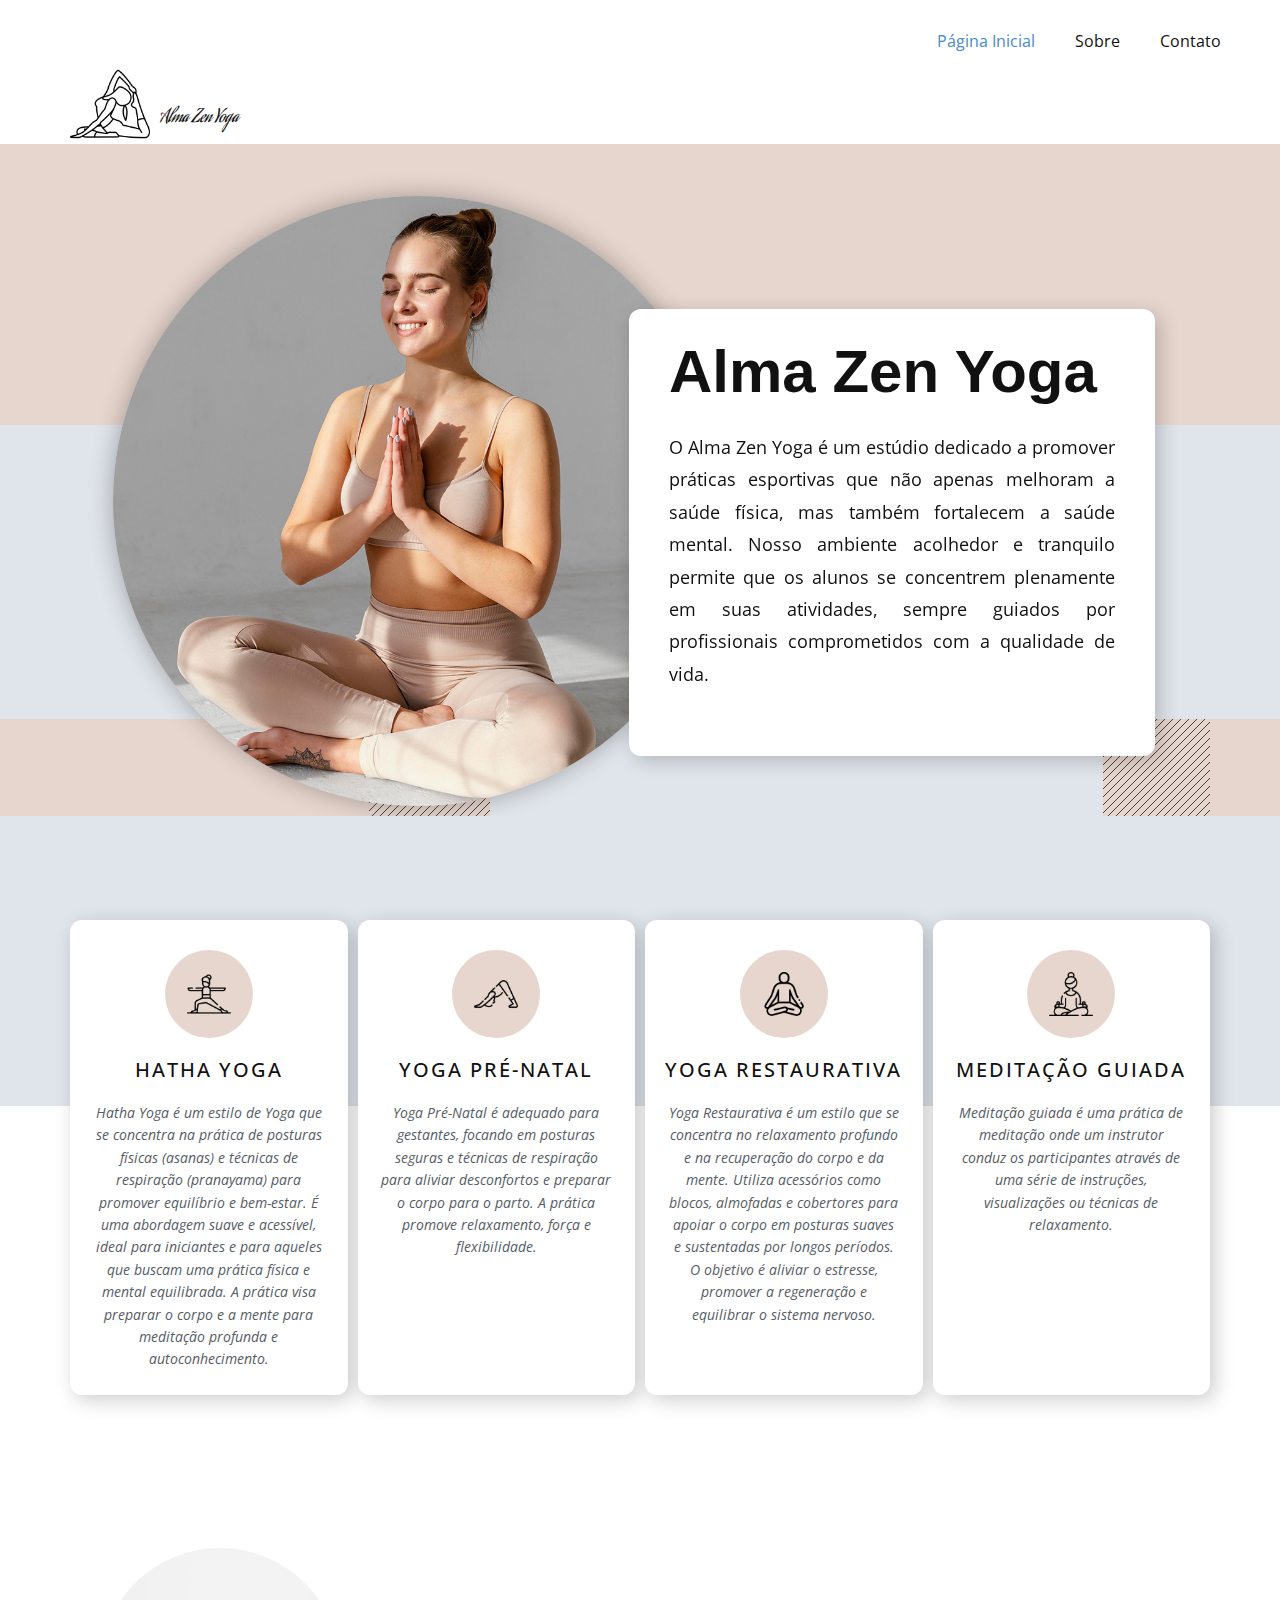
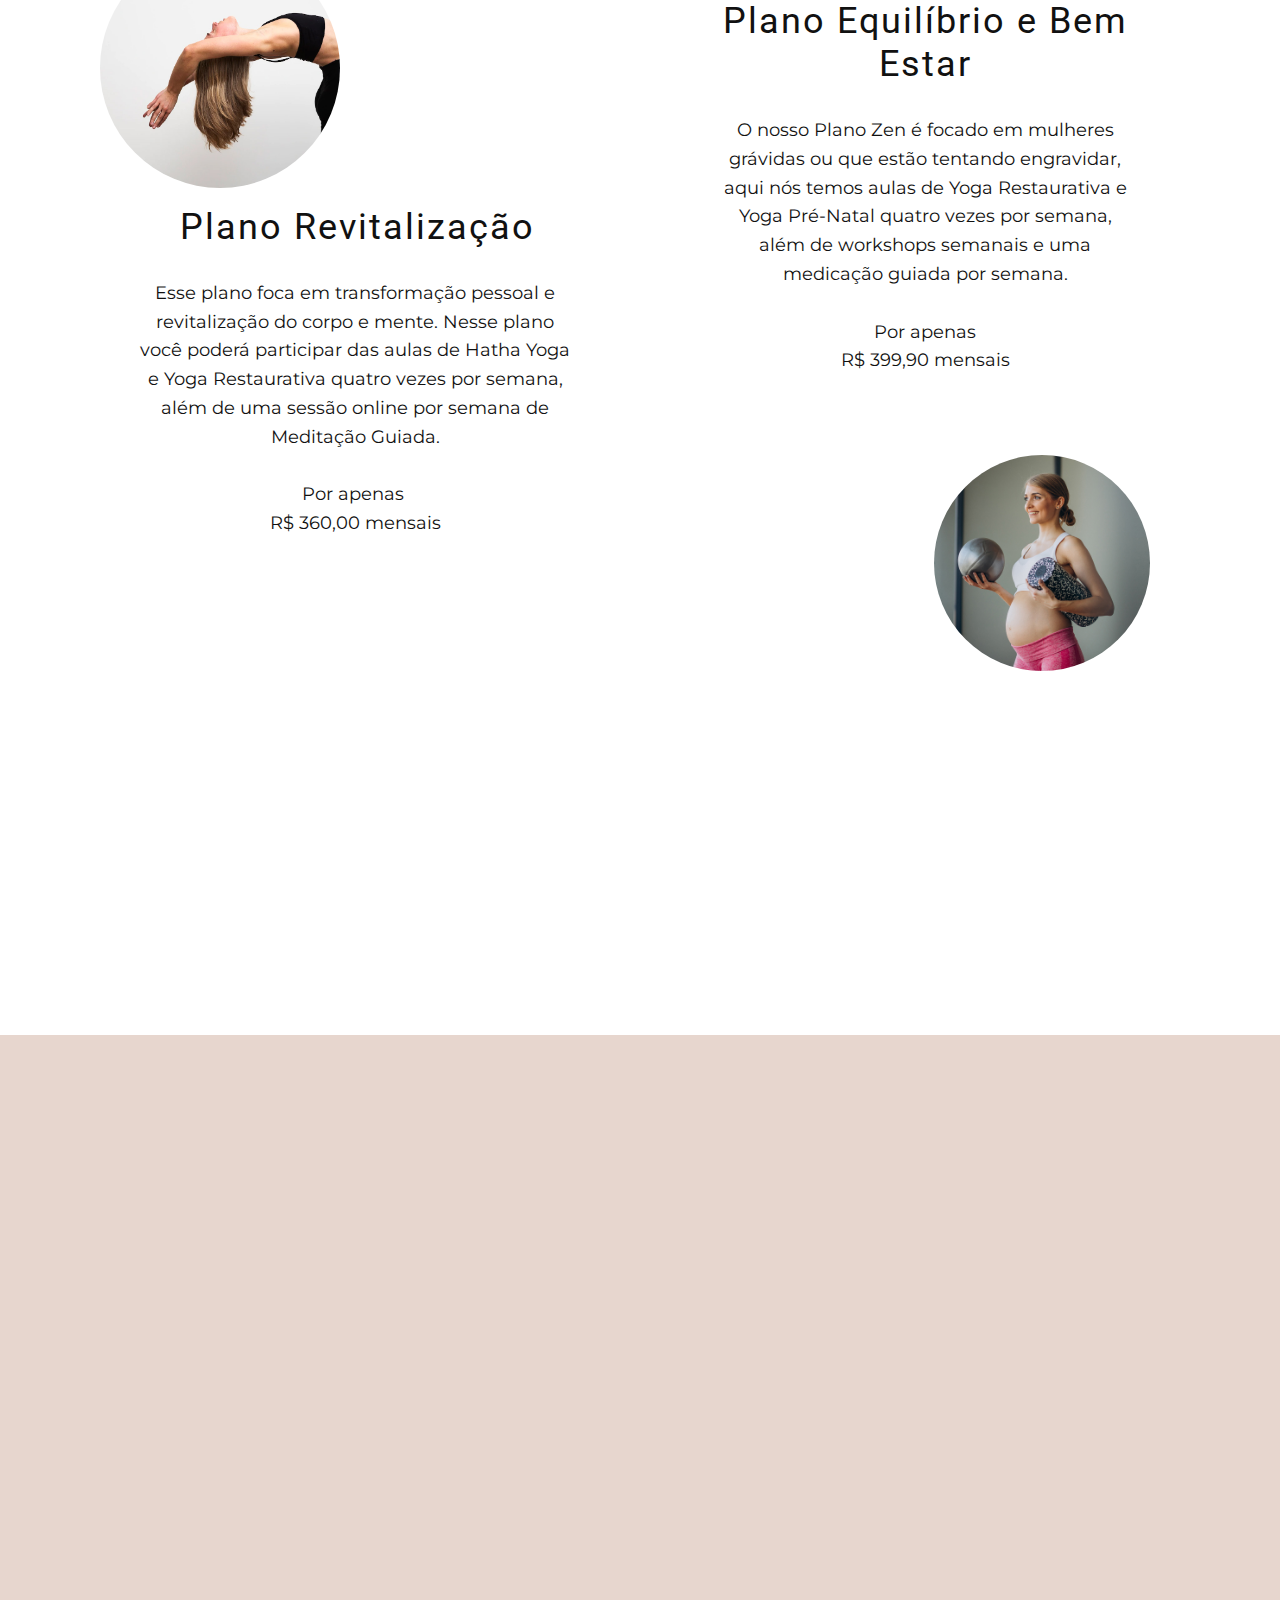
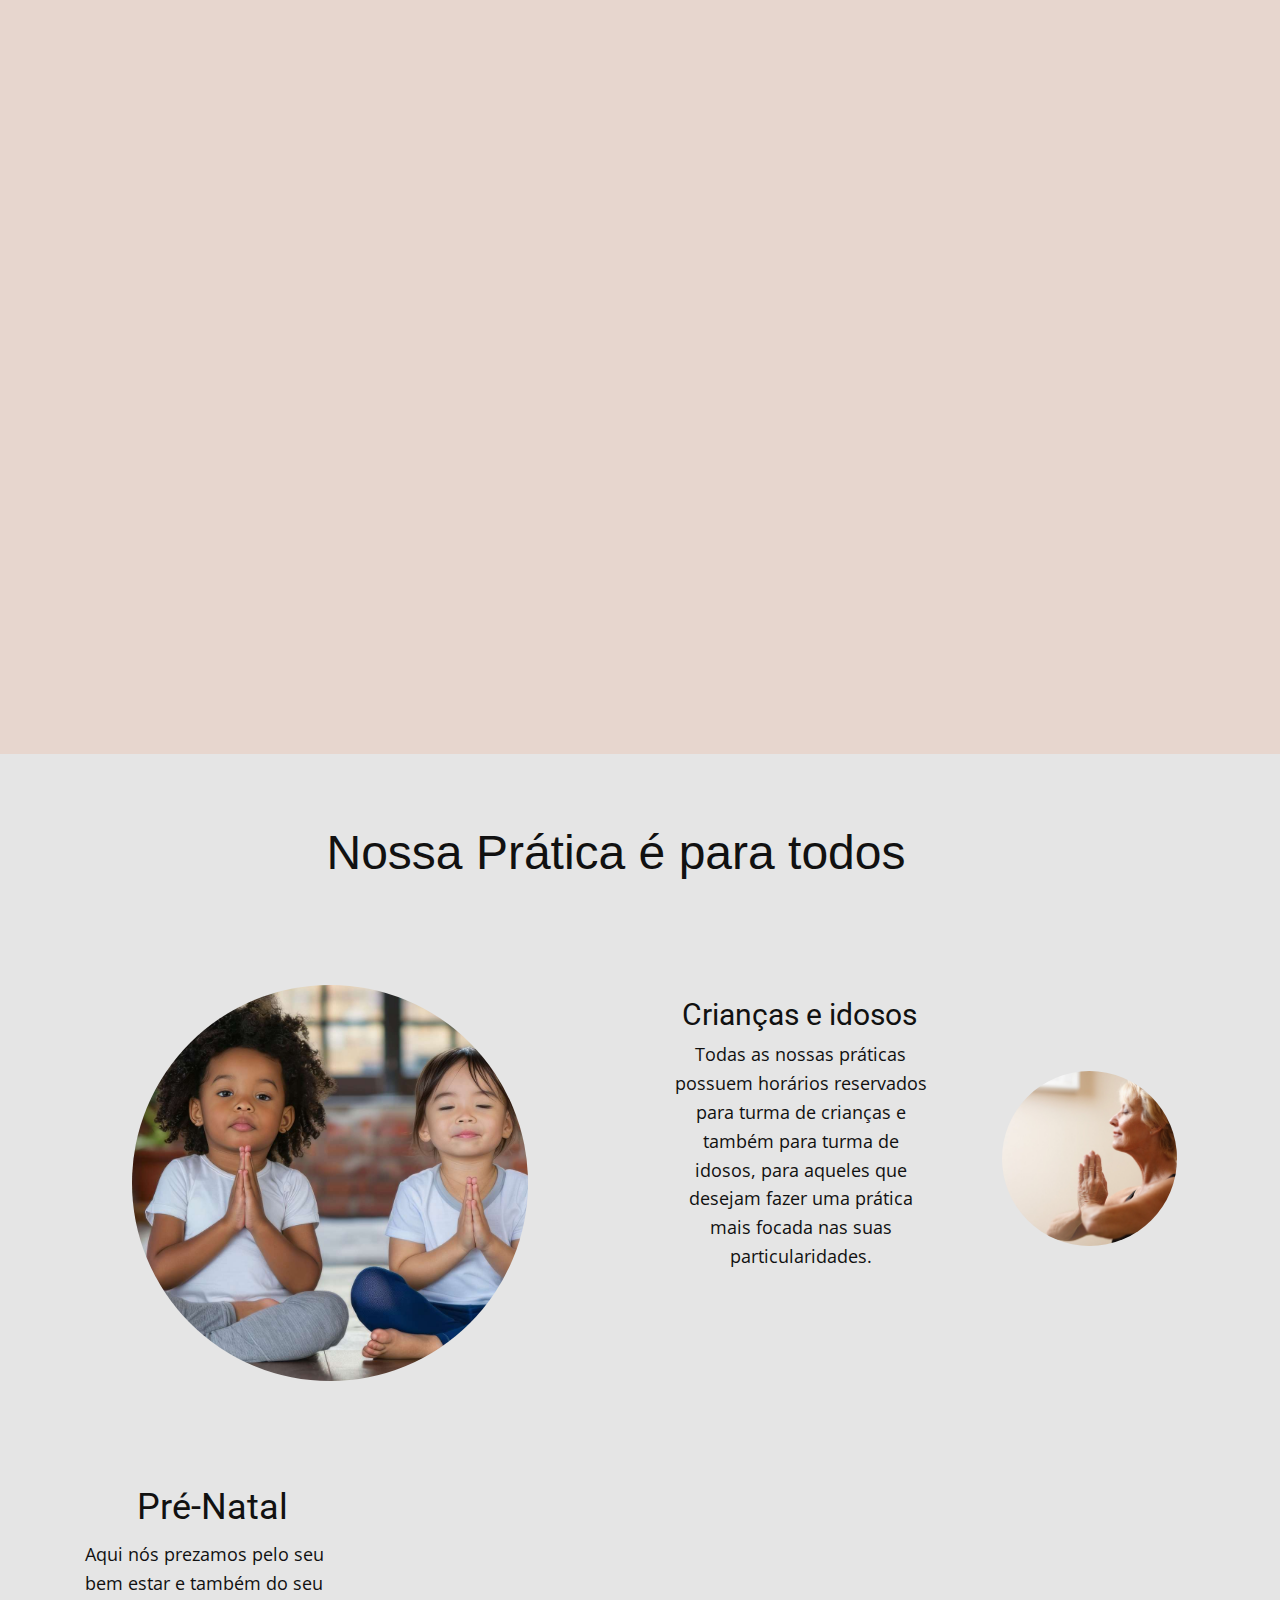
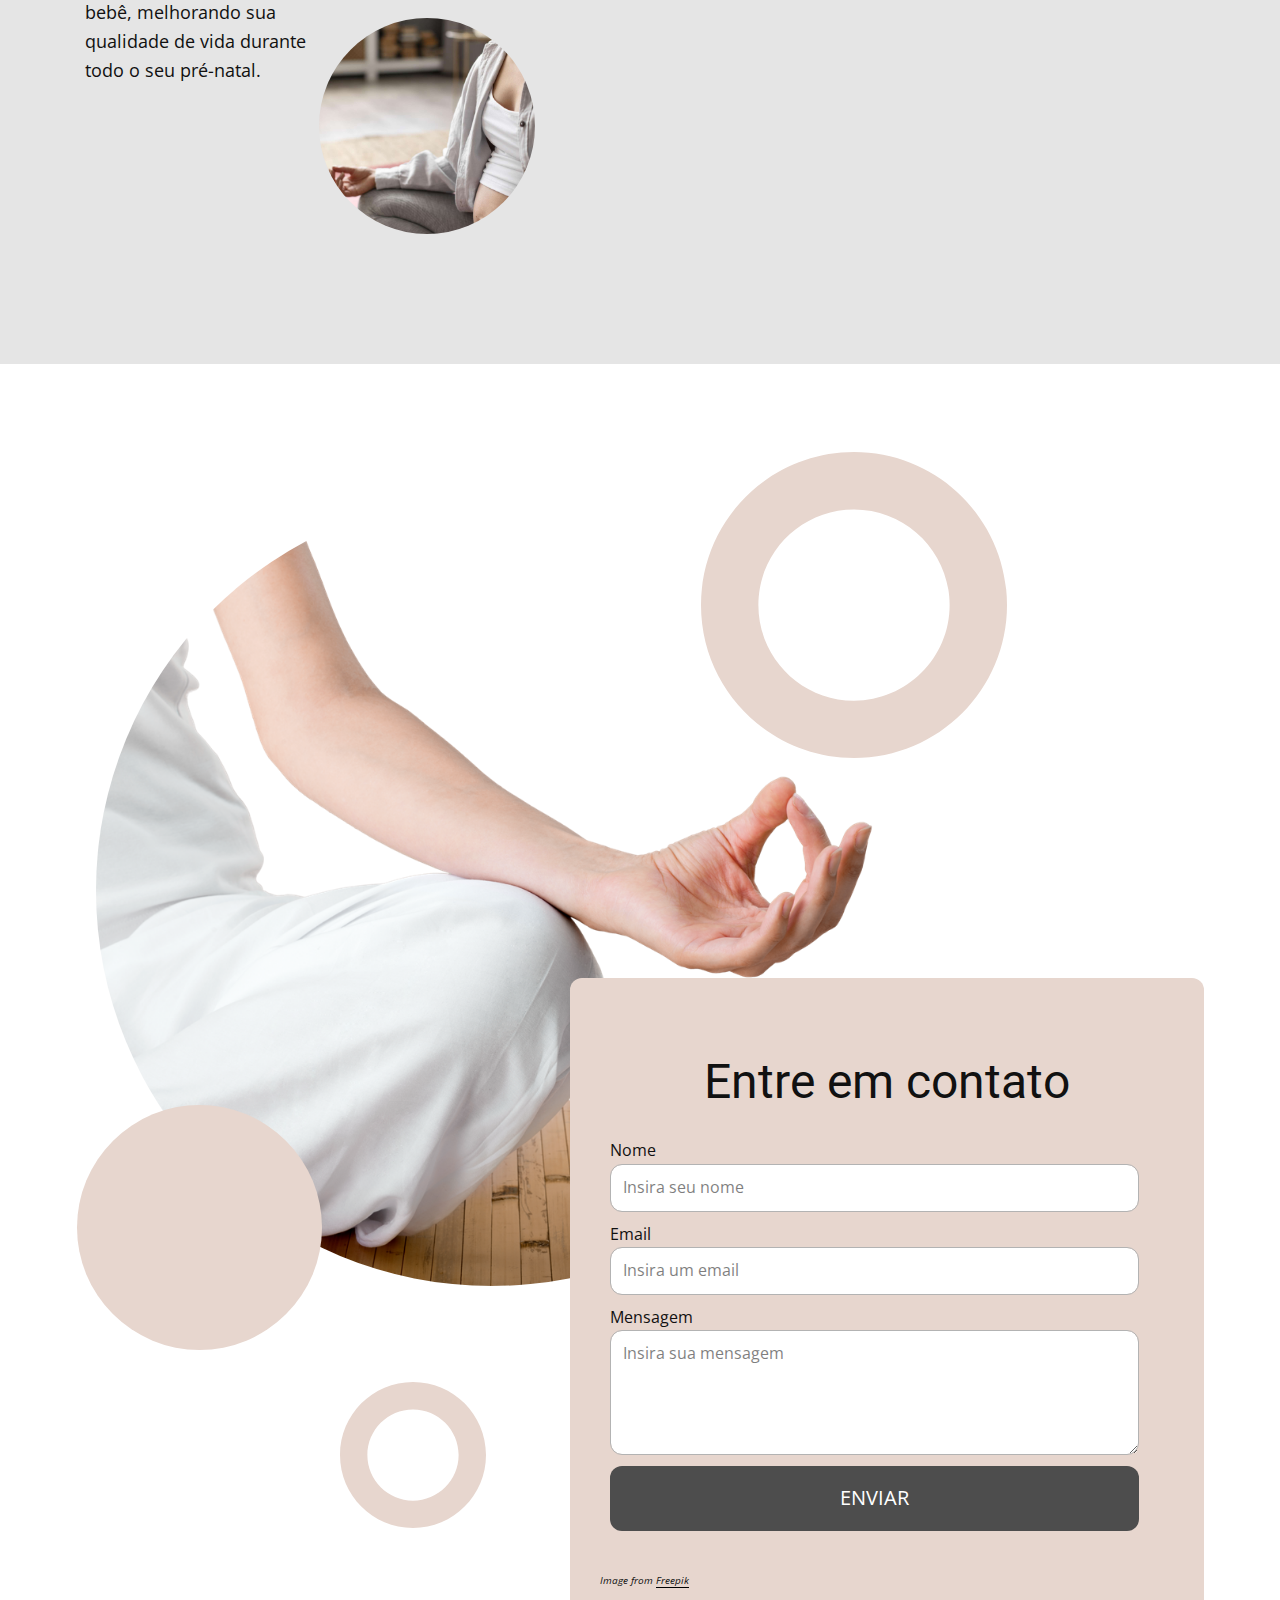
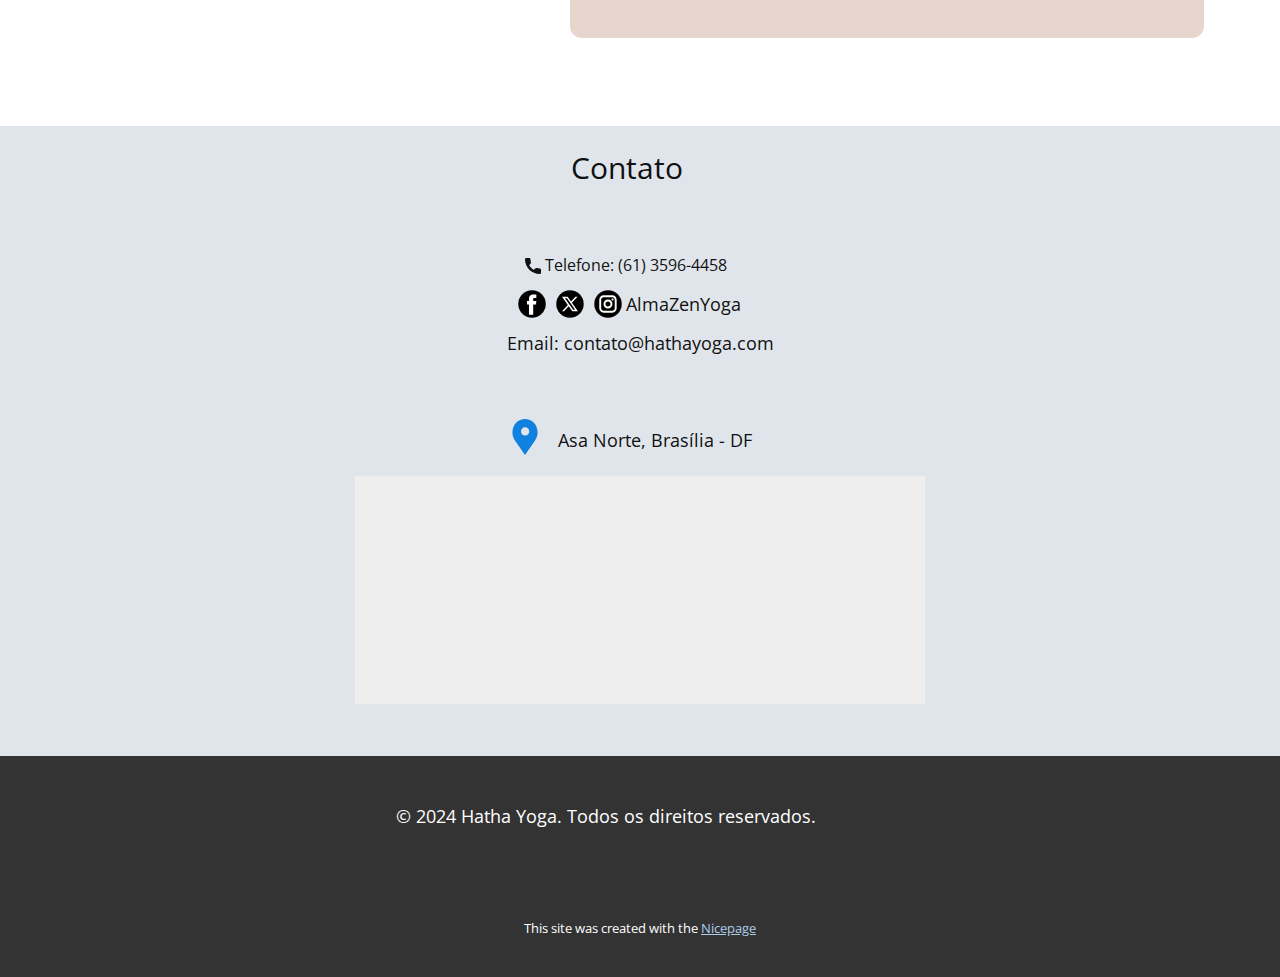
<file: SiteAlmaZenV2/AlmaZen/index.html>
<!DOCTYPE html>
<html style="font-size: 16px;" lang="pt"><head>
    <meta name="viewport" content="width=device-width, initial-scale=1.0">
    <meta charset="utf-8">
    <meta name="keywords" content="Alma Zen Yoga, ​Plano Zen, ​Nossa Prática é para todos, ​Entre em contato">
    <meta name="description" content="">
    <title>Página Inicial</title>
    <link rel="stylesheet" href="nicepage.css" media="screen">
<link rel="stylesheet" href="index.css" media="screen">
    <script class="u-script" type="text/javascript" src="jquery.js" defer=""></script>
    <script class="u-script" type="text/javascript" src="nicepage.js" defer=""></script>
    <meta name="generator" content="Nicepage 6.17.0, nicepage.com">
    <meta name="referrer" content="origin">
    <link id="u-theme-google-font" rel="stylesheet" href="https://fonts.googleapis.com/css?family=Roboto:100,100i,300,300i,400,400i,500,500i,700,700i,900,900i|Open+Sans:300,300i,400,400i,500,500i,600,600i,700,700i,800,800i">
    <link id="u-page-google-font" rel="stylesheet" href="https://fonts.googleapis.com/css?family=Montserrat:100,100i,200,200i,300,300i,400,400i,500,500i,600,600i,700,700i,800,800i,900,900i|Aguafina+Script:400">
    
    
    
    
    
    
    
    
    
    <script type="application/ld+json">{
		"@context": "http://schema.org",
		"@type": "Organization",
		"name": "",
		"logo": "images/mulher-esticando-o-corpo-no-chao.png"
}</script>
    <meta name="theme-color" content="#478ac9">
    <meta property="og:title" content="Página Inicial">
    <meta property="og:type" content="website">
  <meta data-intl-tel-input-cdn-path="intlTelInput/"></head>
  <body data-home-page="Página-Inicial.html" data-home-page-title="Página Inicial" data-path-to-root="./" data-include-products="false" class="u-body u-xl-mode" data-lang="pt"><header class="u-clearfix u-header u-header" id="sec-fc55"><div class="u-clearfix u-sheet u-sheet-1">
        <nav class="u-menu u-menu-one-level u-offcanvas u-menu-1">
          <div class="menu-collapse" style="font-size: 1rem; letter-spacing: 0px;">
            <a class="u-button-style u-custom-left-right-menu-spacing u-custom-padding-bottom u-custom-top-bottom-menu-spacing u-nav-link u-text-active-palette-1-base u-text-hover-palette-2-base" href="#">
              <svg class="u-svg-link" viewBox="0 0 24 24"><use xlink:href="#menu-hamburger"></use></svg>
              <svg class="u-svg-content" version="1.1" id="menu-hamburger" viewBox="0 0 16 16" x="0px" y="0px" xmlns:xlink="http://www.w3.org/1999/xlink" xmlns="http://www.w3.org/2000/svg"><g><rect y="1" width="16" height="2"></rect><rect y="7" width="16" height="2"></rect><rect y="13" width="16" height="2"></rect>
</g></svg>
            </a>
          </div>
          <div class="u-custom-menu u-nav-container">
            <ul class="u-nav u-unstyled u-nav-1"><li class="u-nav-item"><a class="u-button-style u-nav-link u-text-active-palette-1-base u-text-hover-palette-2-base" href="#pginicial" style="padding: 10px 20px;">Página Inicial</a>
</li><li class="u-nav-item"><a class="u-button-style u-nav-link u-text-active-palette-1-base u-text-hover-palette-2-base" href="#carousel_2877" style="padding: 10px 20px;">Sobre</a>
</li><li class="u-nav-item"><a class="u-button-style u-nav-link u-text-active-palette-1-base u-text-hover-palette-2-base" href="#contatolink" style="padding: 10px 20px;">Contato</a>
</li></ul>
          </div>
          <div class="u-custom-menu u-nav-container-collapse">
            <div class="u-black u-container-style u-inner-container-layout u-opacity u-opacity-95 u-sidenav">
              <div class="u-inner-container-layout u-sidenav-overflow">
                <div class="u-menu-close"></div>
                <ul class="u-align-center u-nav u-popupmenu-items u-unstyled u-nav-2"><li class="u-nav-item"><a class="u-button-style u-nav-link" href="#pginicial">Página Inicial</a>
</li><li class="u-nav-item"><a class="u-button-style u-nav-link" href="#carousel_2877">Sobre</a>
</li><li class="u-nav-item"><a class="u-button-style u-nav-link" href="#contatolink">Contato</a>
</li></ul>
              </div>
            </div>
            <div class="u-black u-menu-overlay u-opacity u-opacity-70"></div>
          </div>
        </nav>
        <a href="#" class="u-image u-logo u-image-1" data-image-width="512" data-image-height="512">
          <img src="images/mulher-esticando-o-corpo-no-chao.png" class="u-logo-image u-logo-image-1">
        </a>
        <p id="pginicial" class="u-custom-font u-text u-text-default u-text-1">Alma Zen Yoga&nbsp;</p>
      </div></header>
    <section class="u-clearfix u-custom-color-4 u-section-1" id="carousel_608c">
      <div class="u-container-style u-group u-image u-image-tiles u-image-1" data-image-width="64" data-image-height="80" data-animation-name="customAnimationIn" data-animation-duration="1250" data-animation-delay="0">
        <div class="u-container-layout u-container-layout-1"></div>
      </div>
      <div class="u-custom-color-2 u-expanded-width u-shape u-shape-rectangle u-shape-1" data-animation-name="customAnimationIn" data-animation-duration="250"></div>
      <div class="u-custom-color-3 u-radius-12 u-shape u-shape-round u-shape-2" data-animation-name="customAnimationIn" data-animation-duration="750" data-animation-delay="0"></div>
      <div class="u-image u-image-circle u-image-2" data-image-width="1000" data-image-height="1026" data-animation-name="customAnimationIn" data-animation-duration="1500" data-animation-delay="250"></div>
      <div class="u-container-style u-group u-radius-12 u-shape-round u-white u-group-2" data-animation-name="customAnimationIn" data-animation-duration="1500">
        <div class="u-container-layout u-container-layout-2">
          <h1 class="u-text u-text-1">Alma Zen Yoga</h1>
          <p class="u-align-justify u-text u-text-2"> O Alma Zen Yoga é um estúdio dedicado a promover práticas esportivas que não apenas melhoram a saúde física, mas também fortalecem a saúde mental. Nosso ambiente acolhedor e tranquilo permite que os alunos se concentrem plenamente em suas atividades, sempre guiados por profissionais comprometidos com a qualidade de vida.<br>
          </p>
        </div>
      </div>
    </section>
    <section class="u-align-center u-clearfix u-container-align-center u-white u-section-2" id="carousel_2877">
      <div class="u-expanded-width u-palette-5-light-2 u-shape u-shape-rectangle u-shape-1"></div>
      <div class="u-list u-list-1">
        <div class="u-repeater u-repeater-1">
          <div class="u-align-center u-container-style u-list-item u-radius-12 u-repeater-item u-shape-round u-white u-list-item-1">
            <div class="u-container-layout u-similar-container u-container-layout-1"><span class="u-align-left u-custom-color-5 u-file-icon u-icon u-icon-circle u-icon-1"><img src="images/2963544-9c2f9fe1.png" alt=""></span>
              <h5 class="u-custom-font u-text u-text-default u-text-font u-text-1">Hatha Yoga </h5>
              <p class="u-text u-text-palette-5-dark-2 u-text-2"> Hatha Yoga é um estilo de Yoga que se concentra na prática de posturas físicas (asanas) e técnicas de respiração (pranayama) para promover equilíbrio e bem-estar. É uma abordagem suave e acessível, ideal para iniciantes e para aqueles que buscam uma prática física e mental equilibrada. A prática visa preparar o corpo e a mente para meditação profunda e autoconhecimento.</p>
            </div>
          </div>
          <div class="u-align-center u-container-style u-list-item u-radius-12 u-repeater-item u-shape-round u-white u-list-item-2">
            <div class="u-container-layout u-similar-container u-container-layout-2"><span class="u-align-left u-custom-color-4 u-file-icon u-icon u-icon-circle u-icon-2"><img src="images/4646083-65436383.png" alt=""></span>
              <h5 class="u-custom-font u-text u-text-default u-text-font u-text-3"> Yoga Pré-natal</h5>
              <p class="u-text u-text-palette-5-dark-2 u-text-4"> Yoga Pré-Natal é adequado para gestantes, focando em posturas seguras e técnicas de respiração para aliviar desconfortos e preparar o corpo para o parto. A prática promove relaxamento, força e flexibilidade.</p>
            </div>
          </div>
          <div class="u-align-center u-container-style u-list-item u-radius-12 u-repeater-item u-shape-round u-white u-list-item-3">
            <div class="u-container-layout u-similar-container u-container-layout-3"><span class="u-align-left u-custom-color-4 u-file-icon u-icon u-icon-circle u-icon-3"><img src="images/1187615-01b4bf60.png" alt=""></span>
              <h5 class="u-custom-font u-text u-text-default u-text-font u-text-5">Yoga Restaurativa</h5>
              <p class="u-text u-text-palette-5-dark-2 u-text-6"> Yoga Restaurativa é um estilo que se concentra no relaxamento profundo e na recuperação do corpo e da mente. Utiliza acessórios como blocos, almofadas e cobertores para apoiar o corpo em posturas suaves e sustentadas por longos períodos. O objetivo é aliviar o estresse, promover a regeneração e equilibrar o sistema nervoso.</p>
            </div>
          </div>
          <div class="u-align-center u-container-style u-list-item u-radius-12 u-repeater-item u-shape-round u-white u-list-item-4">
            <div class="u-container-layout u-similar-container u-container-layout-4"><span class="u-align-left u-custom-color-4 u-file-icon u-icon u-icon-circle u-icon-4"><img src="images/1599530-c9a315f1.png" alt=""></span>
              <h5 class="u-custom-font u-text u-text-default u-text-font u-text-7">meditação guiada </h5>
              <p class="u-text u-text-palette-5-dark-2 u-text-8"> Meditação guiada é uma prática de meditação onde um instrutor conduz os participantes através de uma série de instruções, visualizações ou técnicas de relaxamento. </p>
            </div>
          </div>
        </div>
      </div>
    </section>
    <section class="u-clearfix u-white u-section-3" id="carousel_e6ec">
      <div class="u-clearfix u-sheet u-sheet-1">
        <div class="data-layout-selected u-clearfix u-expanded-width u-layout-wrap u-layout-wrap-1">
          <div class="u-layout" style="">
            <div class="u-layout-row" style="">
              <div class="u-container-style u-layout-cell u-size-30 u-layout-cell-1">
                <div class="u-container-layout u-container-layout-1">
                  <div class="u-image u-image-circle u-image-1" alt="" data-image-width="769" data-image-height="769"></div>
                  <h3 class="u-align-justify u-text u-text-1"> Plano Revitalização</h3>
                  <p class="u-align-center u-custom-font u-font-montserrat u-text u-text-2">Esse plano foca em transformação pessoal e revitalização do corpo e mente. Nesse plano você poderá participar das aulas de Hatha Yoga e Yoga Restaurativa quatro vezes por semana, além de uma sessão online por semana de Meditação Guiada.<br>
                    <br>Por apenas&nbsp;<br>R$ 360,00 mensais
                  </p>
                </div>
              </div>
              <div class="u-container-style u-layout-cell u-size-30 u-layout-cell-2">
                <div class="u-container-layout u-container-layout-2">
                  <h3 class="u-align-center u-text u-text-3">Plano Equilíbrio e Bem Estar</h3>
                  <p class="u-align-center u-custom-font u-font-montserrat u-text u-text-4">O nosso Plano Zen é focado em mulheres grávidas ou que estão tentando engravidar, aqui nós temos aulas de Yoga Restaurativa e Yoga Pré-Natal quatro vezes por semana, além de workshops semanais e uma medicação guiada por semana.<br>
                    <br>Por apenas<br>R$ 399,90 mensais 
                  </p>
                  <div class="u-image u-image-circle u-preserve-proportions u-image-2" data-image-width="1000" data-image-height="1000"></div>
                </div>
              </div>
            </div>
          </div>
        </div>
      </div>
    </section>
    <section class="u-align-center u-clearfix u-custom-color-4 u-section-4" id="carousel_75a0">
      <div class="u-clearfix u-sheet u-sheet-1">
        <div class="u-shape u-shape-svg u-text-white u-shape-1" data-animation-name="customAnimationIn" data-animation-duration="1500">
          <svg class="u-svg-link" preserveAspectRatio="none" viewBox="0 0 160 160" style=""><use xlink:href="#svg-e858"></use></svg>
          <svg class="u-svg-content" viewBox="0 0 160 160" x="0px" y="0px" id="svg-e858" style="enable-background:new 0 0 160 160;"><path d="M80,30c27.6,0,50,22.4,50,50s-22.4,50-50,50s-50-22.4-50-50S52.4,30,80,30 M80,0C35.8,0,0,35.8,0,80s35.8,80,80,80
	s80-35.8,80-80S124.2,0,80,0L80,0z"></path></svg>
        </div>
        <div class="u-image u-image-circle u-image-1" data-image-width="1280" data-image-height="853" data-animation-name="customAnimationIn" data-animation-duration="1250" data-animation-delay="250"></div>
        <div class="u-shape u-shape-circle u-white u-shape-2" data-animation-name="customAnimationIn" data-animation-duration="1500"></div>
        <div class="u-align-left u-container-style u-custom-color-6 u-group u-radius-12 u-shape-round u-group-1" data-animation-name="customAnimationIn" data-animation-duration="1250" data-animation-delay="250">
          <div class="u-container-layout u-container-layout-1">
            <h2 class="u-align-center u-text u-text-1"> Plano Zen</h2>
            <p class="u-align-center u-text u-text-2">O plano zen é para aqueles(as) que querem adentrar na prática da yoga com apenas uma modalidade a sua escolha no período de duas vezes por semana.<br>
              <br>
              <span style="font-weight: 700;">Por apenas:<br>R$ 185,00 mensal 
              </span>
            </p>
            <a href="#" class="u-active-white u-align-center u-border-2 u-border-active-white u-border-hover-white u-border-white u-btn u-btn-round u-button-style u-hover-palette-5-light-1 u-palette-5-dark-2 u-radius-12 u-text-active-palette-1-base u-text-body-alt-color u-text-hover-black u-btn-1" data-animation-name="" data-animation-duration="0" data-animation-delay="0" data-animation-direction="">saiba mais </a>
          </div>
        </div>
      </div>
    </section>
    <section class="u-align-center u-clearfix u-grey-10 u-section-5" id="carousel_39b4">
      <div class="u-clearfix u-sheet u-sheet-1">
        <h2 class="u-align-center u-text u-text-1"> Nossa Prática é para todos</h2>
        <div class="data-layout-selected u-clearfix u-expanded-width u-gutter-0 u-layout-wrap u-layout-wrap-1">
          <div class="u-layout">
            <div class="u-layout-row">
              <div class="u-size-30 u-size-60-md">
                <div class="u-layout-col">
                  <div class="u-size-40">
                    <div class="u-layout-row">
                      <div class="u-align-center-sm u-align-center-xs u-container-style u-layout-cell u-left-cell u-size-60 u-layout-cell-1" src="">
                        <div class="u-container-layout u-container-layout-1">
                          <div class="u-image u-image-circle u-preserve-proportions u-image-1" data-image-width="5824" data-image-height="3264"></div>
                          <h3 class="u-text u-text-2">Pré-Natal</h3>
                        </div>
                      </div>
                    </div>
                  </div>
                  <div class="u-size-20">
                    <div class="u-layout-row">
                      <div class="u-align-center-sm u-align-center-xs u-align-left-lg u-align-left-md u-align-left-xl u-container-style u-layout-cell u-left-cell u-size-30 u-layout-cell-2" src="">
                        <div class="u-container-layout u-container-layout-2">
                          <p class="u-text u-text-3"> Aqui nós prezamos pelo seu bem estar e também do seu bebê, melhorando sua qualidade de vida durante todo o seu pré-natal.</p>
                        </div>
                      </div>
                      <div class="u-align-center-sm u-align-center-xs u-align-right-lg u-align-right-md u-align-right-xl u-container-style u-layout-cell u-size-30 u-layout-cell-3">
                        <div class="u-container-layout u-container-layout-3">
                          <div class="u-image u-image-circle u-preserve-proportions u-image-2" data-image-width="3360" data-image-height="5040"></div>
                        </div>
                      </div>
                    </div>
                  </div>
                </div>
              </div>
              <div class="u-size-30 u-size-60-md">
                <div class="u-layout-col">
                  <div class="u-size-20">
                    <div class="u-layout-row">
                      <div class="u-align-center-sm u-align-center-xs u-align-left-lg u-align-left-md u-align-left-xl u-container-style u-layout-cell u-size-30 u-layout-cell-4">
                        <div class="u-container-layout u-valign-middle-sm u-valign-middle-xs u-container-layout-4">
                          <h3 class="u-text u-text-4">Crianças​ e idosos </h3>
                          <p class="u-align-center u-text u-text-5">Todas as nossas práticas possuem horários reservados para turma de crianças e também para turma de idosos, para aqueles que desejam fazer uma prática mais focada nas suas particularidades.</p>
                        </div>
                      </div>
                      <div class="u-align-left-sm u-align-left-xs u-align-right-lg u-align-right-md u-align-right-xl u-container-style u-layout-cell u-right-cell u-size-30 u-layout-cell-5" src="">
                        <div class="u-container-layout u-container-layout-5">
                          <div class="u-image u-image-circle u-image-3" data-image-width="1280" data-image-height="725"></div>
                          <div class="u-image u-image-circle u-image-4" data-image-width="908" data-image-height="1280"></div>
                        </div>
                      </div>
                    </div>
                  </div>
                  <div class="u-size-40">
                    <div class="u-layout-row">
                      <div class="u-align-left-md u-align-left-sm u-align-left-xs u-align-right-lg u-align-right-xl u-container-style u-layout-cell u-right-cell u-size-60 u-layout-cell-6" src="">
                        <div class="u-container-layout u-valign-top u-container-layout-6"></div>
                      </div>
                    </div>
                  </div>
                </div>
              </div>
            </div>
          </div>
        </div>
      </div>
    </section>
    <section class="u-align-center u-clearfix u-white u-section-6" id="carousel_105a">
      <div class="u-clearfix u-sheet u-sheet-1">
        <div class="u-shape u-shape-svg u-text-custom-color-5 u-shape-1">
          <svg class="u-svg-link" preserveAspectRatio="none" viewBox="0 0 160 160" style=""><use xlink:href="#svg-e858"></use></svg>
          <svg class="u-svg-content" viewBox="0 0 160 160" x="0px" y="0px" id="svg-e858" style="enable-background:new 0 0 160 160;"><path d="M80,30c27.6,0,50,22.4,50,50s-22.4,50-50,50s-50-22.4-50-50S52.4,30,80,30 M80,0C35.8,0,0,35.8,0,80s35.8,80,80,80
	s80-35.8,80-80S124.2,0,80,0L80,0z"></path></svg>
        </div>
        <div class="u-image u-image-circle u-image-1" data-image-width="5004" data-image-height="3726"></div>
        <div class="u-custom-color-4 u-shape u-shape-circle u-shape-2"></div>
        <div class="u-align-left u-container-style u-custom-color-4 u-expanded-width-xs u-group u-radius-12 u-shape-round u-group-1">
          <div class="u-container-layout u-valign-bottom u-container-layout-1">
            <h2 id="contatolink" class="u-align-center u-text u-text-body-color u-text-default u-text-1"> Entre em contato</h2>
            <div class="u-expanded-width-lg u-expanded-width-md u-expanded-width-sm u-expanded-width-xs u-form u-form-1">
              <form action="https://forms.nicepagesrv.com/v2/form/process" class="u-clearfix u-form-spacing-10 u-form-vertical u-inner-form" source="email" name="form-1" style="padding: 10px;">
                <div class="u-form-group u-form-name">
                  <label for="name-a736" class="u-label">Nome</label>
                  <input type="text" placeholder="Insira seu nome" id="name-a736" name="name" class="u-input u-input-rectangle u-radius-12" required="">
                </div>
                <div class="u-form-email u-form-group">
                  <label for="email-a736" class="u-label">Email</label>
                  <input type="email" placeholder="Insira um email" id="email-a736" name="email" class="u-input u-input-rectangle u-radius-12" required="">
                </div>
                <div class="u-form-group u-form-message">
                  <label for="message-a736" class="u-label">Mensagem</label>
                  <textarea placeholder="​Insira sua mensagem" rows="4" cols="50" id="message-a736" name="message" class="u-input u-input-rectangle u-radius-12" required=""></textarea>
                </div>
                <div class="u-align-left u-form-group u-form-submit">
                  <a href="#" class="u-active-black u-border-none u-btn u-btn-round u-btn-submit u-button-style u-grey-70 u-hover-palette-5-dark-1 u-radius-12 u-btn-1">Enviar</a>
                  <input type="submit" value="submit" class="u-form-control-hidden">
                </div>
                <div class="u-form-send-message u-form-send-success"> Thank you! Your message has been sent. </div>
                <div class="u-form-send-error u-form-send-message"> Unable to send your message. Please fix errors then try again. </div>
                <input type="hidden" value="" name="recaptchaResponse">
                <input type="hidden" name="formServices" value="995e86c0-2994-6a76-45a9-278105499987">
              </form>
            </div>
            <p class="u-text u-text-2">Image from <a href="https://freepik.com/photos/backround" class="u-active-none u-border-1 u-border-active-palette-2-base u-border-black u-border-hover-palette-2-base u-border-no-left u-border-no-right u-border-no-top u-btn u-button-link u-button-style u-hover-none u-none u-text-body-color u-btn-2">Freepik </a>
            </p>
          </div>
        </div>
        <div class="u-shape u-shape-svg u-text-custom-color-4 u-shape-3">
          <svg class="u-svg-link" preserveAspectRatio="none" viewBox="0 0 160 160" style=""><use xlink:href="#svg-a0bf"></use></svg>
          <svg class="u-svg-content" viewBox="0 0 160 160" x="0px" y="0px" id="svg-a0bf" style="enable-background:new 0 0 160 160;"><path d="M80,30c27.6,0,50,22.4,50,50s-22.4,50-50,50s-50-22.4-50-50S52.4,30,80,30 M80,0C35.8,0,0,35.8,0,80s35.8,80,80,80
	s80-35.8,80-80S124.2,0,80,0L80,0z"></path></svg>
        </div>
      </div>
    </section>
    <section class="u-clearfix u-palette-5-light-2 u-section-7" id="sec-2003">
      <div class="u-clearfix u-sheet u-sheet-1">
        <p class="u-align-center u-text u-text-default u-text-1">Contato<br>
          <br>
        </p>
        <a href="#" class="u-active-none u-align-center u-btn u-btn-rectangle u-button-style u-hover-none u-none u-btn-1"><span class="u-icon"><svg class="u-svg-content" viewBox="0 0 405.333 405.333" x="0px" y="0px" style="width: 1em; height: 1em;"><path d="M373.333,266.88c-25.003,0-49.493-3.904-72.704-11.563c-11.328-3.904-24.192-0.896-31.637,6.699l-46.016,34.752    c-52.8-28.181-86.592-61.952-114.389-114.368l33.813-44.928c8.512-8.512,11.563-20.971,7.915-32.64    C142.592,81.472,138.667,56.96,138.667,32c0-17.643-14.357-32-32-32H32C14.357,0,0,14.357,0,32    c0,205.845,167.488,373.333,373.333,373.333c17.643,0,32-14.357,32-32V298.88C405.333,281.237,390.976,266.88,373.333,266.88z"></path></svg></span>&nbsp;​Telefone: (61) 3596-4458
        </a>
        <p class="u-align-center u-text u-text-default u-text-2">AlmaZenYoga</p>
        <div class="u-align-center u-social-icons u-spacing-10 u-social-icons-1">
          <a class="u-social-url" title="facebook" target="_blank" href="https://facebook.com/name"><span class="u-icon u-social-facebook u-social-icon u-text-black u-icon-2"><svg class="u-svg-link" preserveAspectRatio="xMidYMin slice" viewBox="0 0 112 112" style=""><use xlink:href="#svg-1577"></use></svg><svg class="u-svg-content" viewBox="0 0 112 112" x="0" y="0" id="svg-1577"><circle fill="currentColor" cx="56.1" cy="56.1" r="55"></circle><path fill="#FFFFFF" d="M73.5,31.6h-9.1c-1.4,0-3.6,0.8-3.6,3.9v8.5h12.6L72,58.3H60.8v40.8H43.9V58.3h-8V43.9h8v-9.2
c0-6.7,3.1-17,17-17h12.5v13.9H73.5z"></path></svg></span>
          </a>
          <a class="u-social-url" title="twitter" target="_blank" href="https://twitter.com/name"><span class="u-icon u-social-icon u-social-twitter u-text-black u-icon-3"><svg class="u-svg-link" preserveAspectRatio="xMidYMin slice" viewBox="0 0 112.2 112.2" style=""><use xlink:href="#svg-a4a3"></use></svg><svg class="u-svg-content" viewBox="0 0 112.2 112.2" x="0px" y="0px" id="svg-a4a3"><circle fill="currentColor" cx="56" cy="56" r="55"></circle><path fill="#FFFFFF" d="M63.9,51l22.4-24h-8.6L60.3,45.9L46.9,27H24l23.3,32.8L24,85h8.2L51,64.9L65.3,85H88L63.9,51z M55.3,60.2
l-3.7-5.1L35.7,33.1h8.1l12.3,17.2l3.7,5.1l16.6,23.4h-7.8L55.3,60.2z"></path></svg></span>
          </a>
          <a class="u-social-url" title="instagram" target="_blank" href="https://instagram.com/name"><span class="u-icon u-social-icon u-social-instagram u-text-black u-icon-4"><svg class="u-svg-link" preserveAspectRatio="xMidYMin slice" viewBox="0 0 112 112" style=""><use xlink:href="#svg-ddc9"></use></svg><svg class="u-svg-content" viewBox="0 0 112 112" x="0" y="0" id="svg-ddc9"><circle fill="currentColor" cx="56.1" cy="56.1" r="55"></circle><path fill="#FFFFFF" d="M55.9,38.2c-9.9,0-17.9,8-17.9,17.9C38,66,46,74,55.9,74c9.9,0,17.9-8,17.9-17.9C73.8,46.2,65.8,38.2,55.9,38.2
z M55.9,66.4c-5.7,0-10.3-4.6-10.3-10.3c-0.1-5.7,4.6-10.3,10.3-10.3c5.7,0,10.3,4.6,10.3,10.3C66.2,61.8,61.6,66.4,55.9,66.4z"></path><path fill="#FFFFFF" d="M74.3,33.5c-2.3,0-4.2,1.9-4.2,4.2s1.9,4.2,4.2,4.2s4.2-1.9,4.2-4.2S76.6,33.5,74.3,33.5z"></path><path fill="#FFFFFF" d="M73.1,21.3H38.6c-9.7,0-17.5,7.9-17.5,17.5v34.5c0,9.7,7.9,17.6,17.5,17.6h34.5c9.7,0,17.5-7.9,17.5-17.5V38.8
C90.6,29.1,82.7,21.3,73.1,21.3z M83,73.3c0,5.5-4.5,9.9-9.9,9.9H38.6c-5.5,0-9.9-4.5-9.9-9.9V38.8c0-5.5,4.5-9.9,9.9-9.9h34.5
c5.5,0,9.9,4.5,9.9,9.9V73.3z"></path></svg></span>
          </a>
        </div>
        <p class="u-align-center u-text u-text-default u-text-3"> Email: contato@hathayoga.com<br>
        </p><span class="u-align-center u-icon u-icon-5"><svg class="u-svg-link" preserveAspectRatio="xMidYMin slice" viewBox="0 0 52 52" style=""><use xlink:href="#svg-0dca"></use></svg><svg class="u-svg-content" viewBox="0 0 52 52" x="0px" y="0px" id="svg-0dca" style="enable-background:new 0 0 52 52;"><path style="fill:currentColor;" d="M38.853,5.324L38.853,5.324c-7.098-7.098-18.607-7.098-25.706,0h0
	C6.751,11.72,6.031,23.763,11.459,31L26,52l14.541-21C45.969,23.763,45.249,11.72,38.853,5.324z M26.177,24c-3.314,0-6-2.686-6-6
	s2.686-6,6-6s6,2.686,6,6S29.491,24,26.177,24z"></path></svg></span>
        <p class="u-align-center u-text u-text-default u-text-4">Asa Norte, Brasília - DF</p>
        <div class="u-grey-light-2 u-map u-map-1">
          <div class="embed-responsive">
            <iframe class="embed-responsive-item" src="https://maps.google.com/maps?output=embed&amp;q=Bras%C3%ADlia%2C%20Asa%20Norte&amp;z=10&amp;t=m" data-map="[base64]"></iframe>
          </div>
        </div>
      </div>
    </section>
    
    
    
    <footer class="u-align-center u-clearfix u-footer u-grey-80 u-footer" id="sec-64d2"><div class="u-clearfix u-sheet u-valign-middle u-sheet-1">
        <p class="u-text u-text-default u-text-1">© 2024 Hatha Yoga. Todos os direitos reservados.</p>
      </div></footer>
    <section class="u-backlink u-clearfix u-grey-80">
      <p class="u-text">
        <span>This site was created with the </span>
        <a class="u-link" href="https://nicepage.com/" target="_blank" rel="nofollow">
          <span>Nicepage</span>
        </a>
      </p>
    </section>
  
</body></html>
</file>
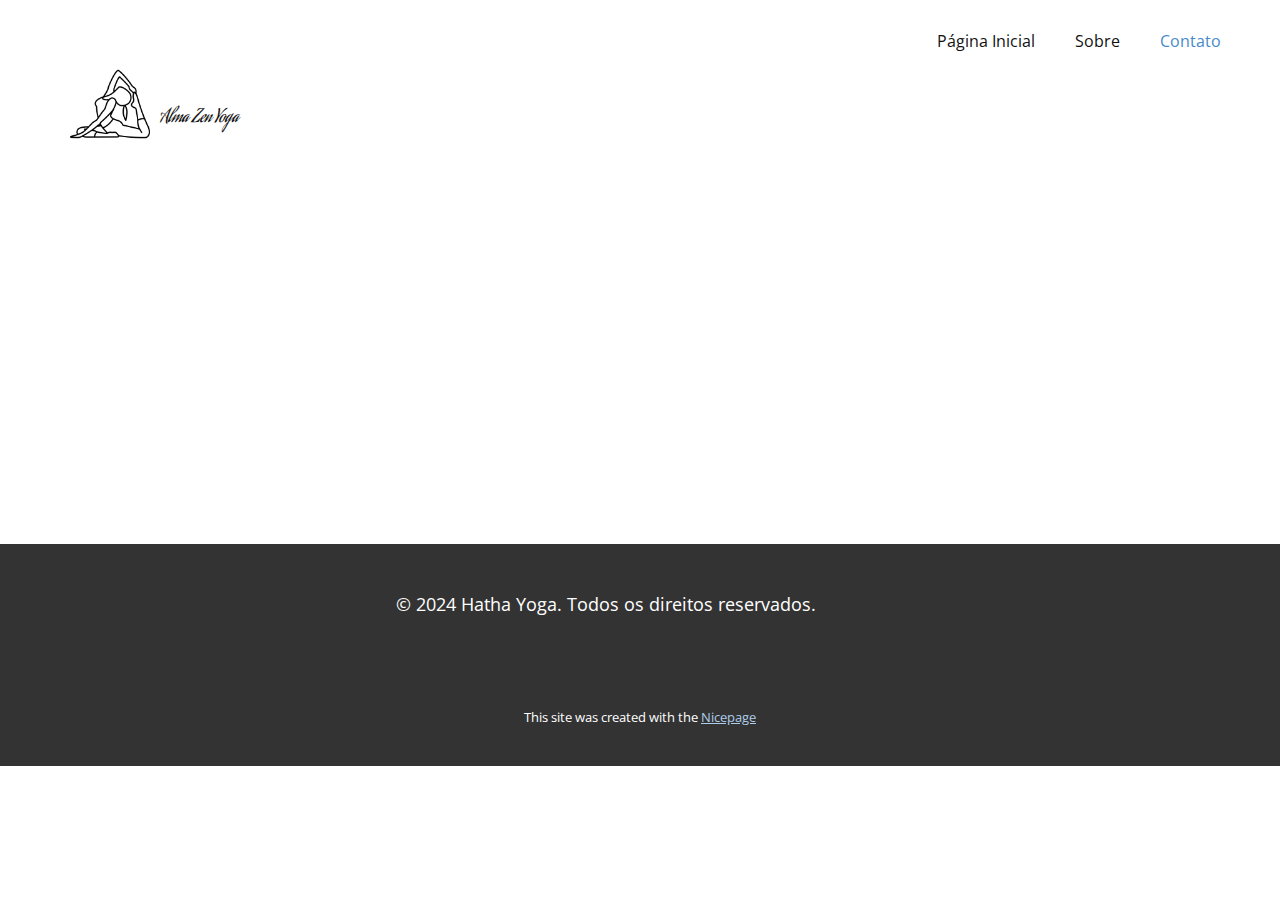
<file: SiteAlmaZenV2/AlmaZen/Contato.html>
<!DOCTYPE html>
<html style="font-size: 16px;" lang="pt"><head>
    <meta name="viewport" content="width=device-width, initial-scale=1.0">
    <meta charset="utf-8">
    <meta name="keywords" content="">
    <meta name="description" content="">
    <title>Contato</title>
    <link rel="stylesheet" href="nicepage.css" media="screen">
<link rel="stylesheet" href="Contato.css" media="screen">
    <script class="u-script" type="text/javascript" src="jquery.js" defer=""></script>
    <script class="u-script" type="text/javascript" src="nicepage.js" defer=""></script>
    <meta name="generator" content="Nicepage 6.17.0, nicepage.com">
    <link id="u-theme-google-font" rel="stylesheet" href="https://fonts.googleapis.com/css?family=Roboto:100,100i,300,300i,400,400i,500,500i,700,700i,900,900i|Open+Sans:300,300i,400,400i,500,500i,600,600i,700,700i,800,800i">
    <link id="u-page-google-font" rel="stylesheet" href="https://fonts.googleapis.com/css?family=Aguafina+Script:400">
    
    
    
    <script type="application/ld+json">{
		"@context": "http://schema.org",
		"@type": "Organization",
		"name": "",
		"logo": "images/mulher-esticando-o-corpo-no-chao.png"
}</script>
    <meta name="theme-color" content="#478ac9">
    <meta property="og:title" content="Contato">
    <meta property="og:type" content="website">
  <meta data-intl-tel-input-cdn-path="intlTelInput/"></head>
  <body data-path-to-root="./" data-include-products="false" class="u-body u-xl-mode" data-lang="pt"><header class="u-clearfix u-header u-header" id="sec-fc55"><div class="u-clearfix u-sheet u-sheet-1">
        <nav class="u-menu u-menu-one-level u-offcanvas u-menu-1">
          <div class="menu-collapse" style="font-size: 1rem; letter-spacing: 0px;">
            <a class="u-button-style u-custom-left-right-menu-spacing u-custom-padding-bottom u-custom-top-bottom-menu-spacing u-nav-link u-text-active-palette-1-base u-text-hover-palette-2-base" href="#">
              <svg class="u-svg-link" viewBox="0 0 24 24"><use xlink:href="#menu-hamburger"></use></svg>
              <svg class="u-svg-content" version="1.1" id="menu-hamburger" viewBox="0 0 16 16" x="0px" y="0px" xmlns:xlink="http://www.w3.org/1999/xlink" xmlns="http://www.w3.org/2000/svg"><g><rect y="1" width="16" height="2"></rect><rect y="7" width="16" height="2"></rect><rect y="13" width="16" height="2"></rect>
</g></svg>
            </a>
          </div>
          <div class="u-custom-menu u-nav-container">
            <ul class="u-nav u-unstyled u-nav-1"><li class="u-nav-item"><a class="u-button-style u-nav-link u-text-active-palette-1-base u-text-hover-palette-2-base" href="./" style="padding: 10px 20px;">Página Inicial</a>
</li><li class="u-nav-item"><a class="u-button-style u-nav-link u-text-active-palette-1-base u-text-hover-palette-2-base" href="Sobre.html" style="padding: 10px 20px;">Sobre</a>
</li><li class="u-nav-item"><a class="u-button-style u-nav-link u-text-active-palette-1-base u-text-hover-palette-2-base" href="Contato.html" style="padding: 10px 20px;">Contato</a>
</li></ul>
          </div>
          <div class="u-custom-menu u-nav-container-collapse">
            <div class="u-black u-container-style u-inner-container-layout u-opacity u-opacity-95 u-sidenav">
              <div class="u-inner-container-layout u-sidenav-overflow">
                <div class="u-menu-close"></div>
                <ul class="u-align-center u-nav u-popupmenu-items u-unstyled u-nav-2"><li class="u-nav-item"><a class="u-button-style u-nav-link" href="./">Página Inicial</a>
</li><li class="u-nav-item"><a class="u-button-style u-nav-link" href="Sobre.html">Sobre</a>
</li><li class="u-nav-item"><a class="u-button-style u-nav-link" href="Contato.html">Contato</a>
</li></ul>
              </div>
            </div>
            <div class="u-black u-menu-overlay u-opacity u-opacity-70"></div>
          </div>
        </nav>
        <a href="#" class="u-image u-logo u-image-1" data-image-width="512" data-image-height="512">
          <img src="images/mulher-esticando-o-corpo-no-chao.png" class="u-logo-image u-logo-image-1">
        </a>
        <p class="u-custom-font u-text u-text-default u-text-1">Alma Zen Yoga&nbsp;</p>
      </div></header>
    <section class="u-clearfix u-section-1" id="sec-200e">
      <div class="u-clearfix u-sheet u-sheet-1"></div>
    </section>
    
    
    
    <footer class="u-align-center u-clearfix u-footer u-grey-80 u-footer" id="sec-64d2"><div class="u-clearfix u-sheet u-valign-middle u-sheet-1">
        <p class="u-text u-text-default u-text-1">© 2024 Hatha Yoga. Todos os direitos reservados.</p>
      </div></footer>
    <section class="u-backlink u-clearfix u-grey-80">
      <p class="u-text">
        <span>This site was created with the </span>
        <a class="u-link" href="https://nicepage.com/" target="_blank" rel="nofollow">
          <span>Nicepage</span>
        </a>
      </p>
    </section>
  
</body></html>
</file>
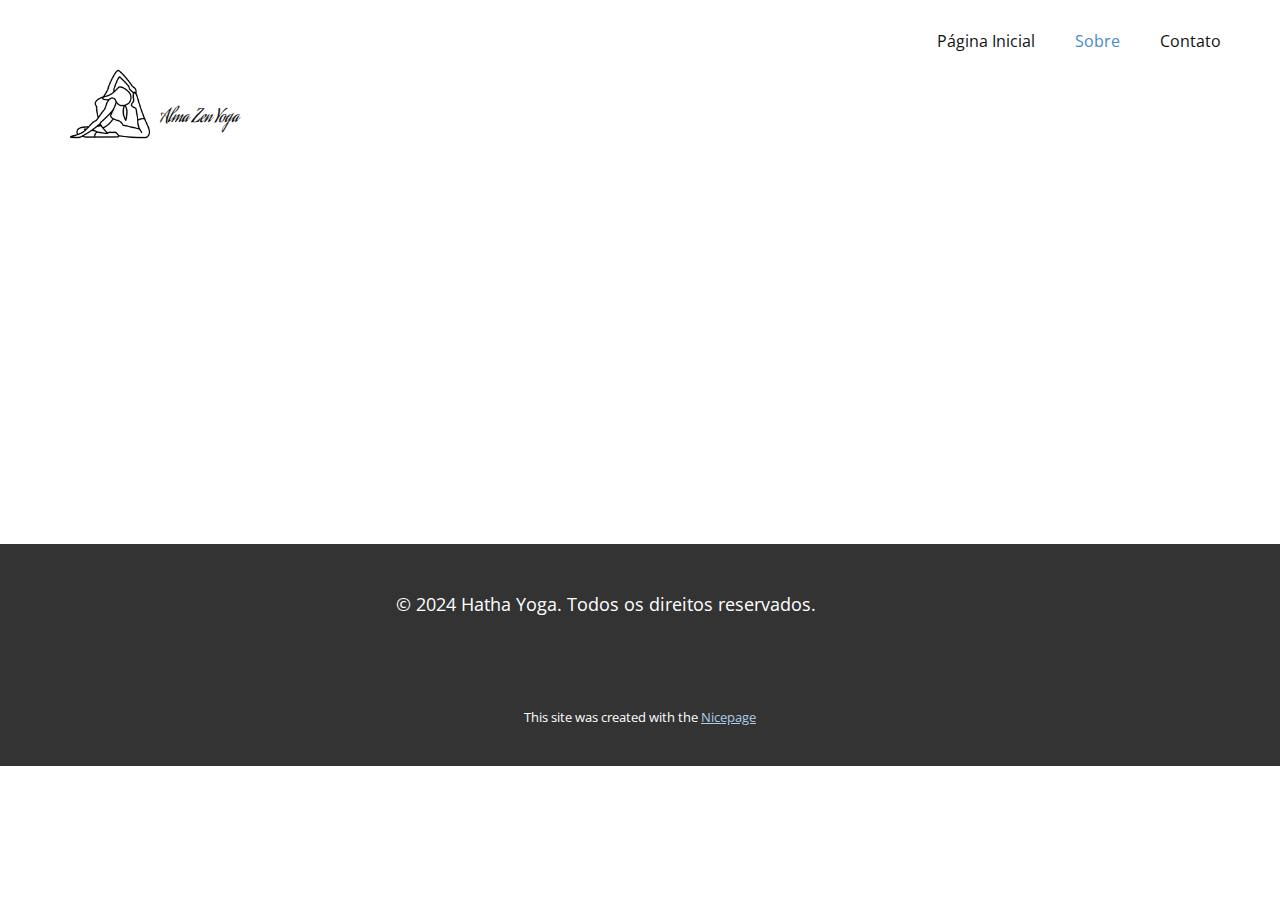
<file: SiteAlmaZenV2/AlmaZen/Sobre.html>
<!DOCTYPE html>
<html style="font-size: 16px;" lang="pt"><head>
    <meta name="viewport" content="width=device-width, initial-scale=1.0">
    <meta charset="utf-8">
    <meta name="keywords" content="">
    <meta name="description" content="">
    <title>Sobre</title>
    <link rel="stylesheet" href="nicepage.css" media="screen">
<link rel="stylesheet" href="Sobre.css" media="screen">
    <script class="u-script" type="text/javascript" src="jquery.js" defer=""></script>
    <script class="u-script" type="text/javascript" src="nicepage.js" defer=""></script>
    <meta name="generator" content="Nicepage 6.17.0, nicepage.com">
    <link id="u-theme-google-font" rel="stylesheet" href="https://fonts.googleapis.com/css?family=Roboto:100,100i,300,300i,400,400i,500,500i,700,700i,900,900i|Open+Sans:300,300i,400,400i,500,500i,600,600i,700,700i,800,800i">
    <link id="u-page-google-font" rel="stylesheet" href="https://fonts.googleapis.com/css?family=Aguafina+Script:400">
    
    
    
    <script type="application/ld+json">{
		"@context": "http://schema.org",
		"@type": "Organization",
		"name": "",
		"logo": "images/mulher-esticando-o-corpo-no-chao.png"
}</script>
    <meta name="theme-color" content="#478ac9">
    <meta property="og:title" content="Sobre">
    <meta property="og:type" content="website">
  <meta data-intl-tel-input-cdn-path="intlTelInput/"></head>
  <body data-path-to-root="./" data-include-products="false" class="u-body u-xl-mode" data-lang="pt"><header class="u-clearfix u-header u-header" id="sec-fc55"><div class="u-clearfix u-sheet u-sheet-1">
        <nav class="u-menu u-menu-one-level u-offcanvas u-menu-1">
          <div class="menu-collapse" style="font-size: 1rem; letter-spacing: 0px;">
            <a class="u-button-style u-custom-left-right-menu-spacing u-custom-padding-bottom u-custom-top-bottom-menu-spacing u-nav-link u-text-active-palette-1-base u-text-hover-palette-2-base" href="#">
              <svg class="u-svg-link" viewBox="0 0 24 24"><use xlink:href="#menu-hamburger"></use></svg>
              <svg class="u-svg-content" version="1.1" id="menu-hamburger" viewBox="0 0 16 16" x="0px" y="0px" xmlns:xlink="http://www.w3.org/1999/xlink" xmlns="http://www.w3.org/2000/svg"><g><rect y="1" width="16" height="2"></rect><rect y="7" width="16" height="2"></rect><rect y="13" width="16" height="2"></rect>
</g></svg>
            </a>
          </div>
          <div class="u-custom-menu u-nav-container">
            <ul class="u-nav u-unstyled u-nav-1"><li class="u-nav-item"><a class="u-button-style u-nav-link u-text-active-palette-1-base u-text-hover-palette-2-base" href="./" style="padding: 10px 20px;">Página Inicial</a>
</li><li class="u-nav-item"><a class="u-button-style u-nav-link u-text-active-palette-1-base u-text-hover-palette-2-base" href="Sobre.html" style="padding: 10px 20px;">Sobre</a>
</li><li class="u-nav-item"><a class="u-button-style u-nav-link u-text-active-palette-1-base u-text-hover-palette-2-base" href="Contato.html" style="padding: 10px 20px;">Contato</a>
</li></ul>
          </div>
          <div class="u-custom-menu u-nav-container-collapse">
            <div class="u-black u-container-style u-inner-container-layout u-opacity u-opacity-95 u-sidenav">
              <div class="u-inner-container-layout u-sidenav-overflow">
                <div class="u-menu-close"></div>
                <ul class="u-align-center u-nav u-popupmenu-items u-unstyled u-nav-2"><li class="u-nav-item"><a class="u-button-style u-nav-link" href="./">Página Inicial</a>
</li><li class="u-nav-item"><a class="u-button-style u-nav-link" href="Sobre.html">Sobre</a>
</li><li class="u-nav-item"><a class="u-button-style u-nav-link" href="Contato.html">Contato</a>
</li></ul>
              </div>
            </div>
            <div class="u-black u-menu-overlay u-opacity u-opacity-70"></div>
          </div>
        </nav>
        <a href="#" class="u-image u-logo u-image-1" data-image-width="512" data-image-height="512">
          <img src="images/mulher-esticando-o-corpo-no-chao.png" class="u-logo-image u-logo-image-1">
        </a>
        <p class="u-custom-font u-text u-text-default u-text-1">Alma Zen Yoga&nbsp;</p>
      </div></header>
    <section class="u-clearfix u-section-1" id="sec-bd28">
      <div class="u-clearfix u-sheet u-sheet-1"></div>
    </section>
    
    
    
    <footer class="u-align-center u-clearfix u-footer u-grey-80 u-footer" id="sec-64d2"><div class="u-clearfix u-sheet u-valign-middle u-sheet-1">
        <p class="u-text u-text-default u-text-1">© 2024 Hatha Yoga. Todos os direitos reservados.</p>
      </div></footer>
    <section class="u-backlink u-clearfix u-grey-80">
      <p class="u-text">
        <span>This site was created with the </span>
        <a class="u-link" href="https://nicepage.com/" target="_blank" rel="nofollow">
          <span>Nicepage</span>
        </a>
      </p>
    </section>
  
</body></html>
</file>
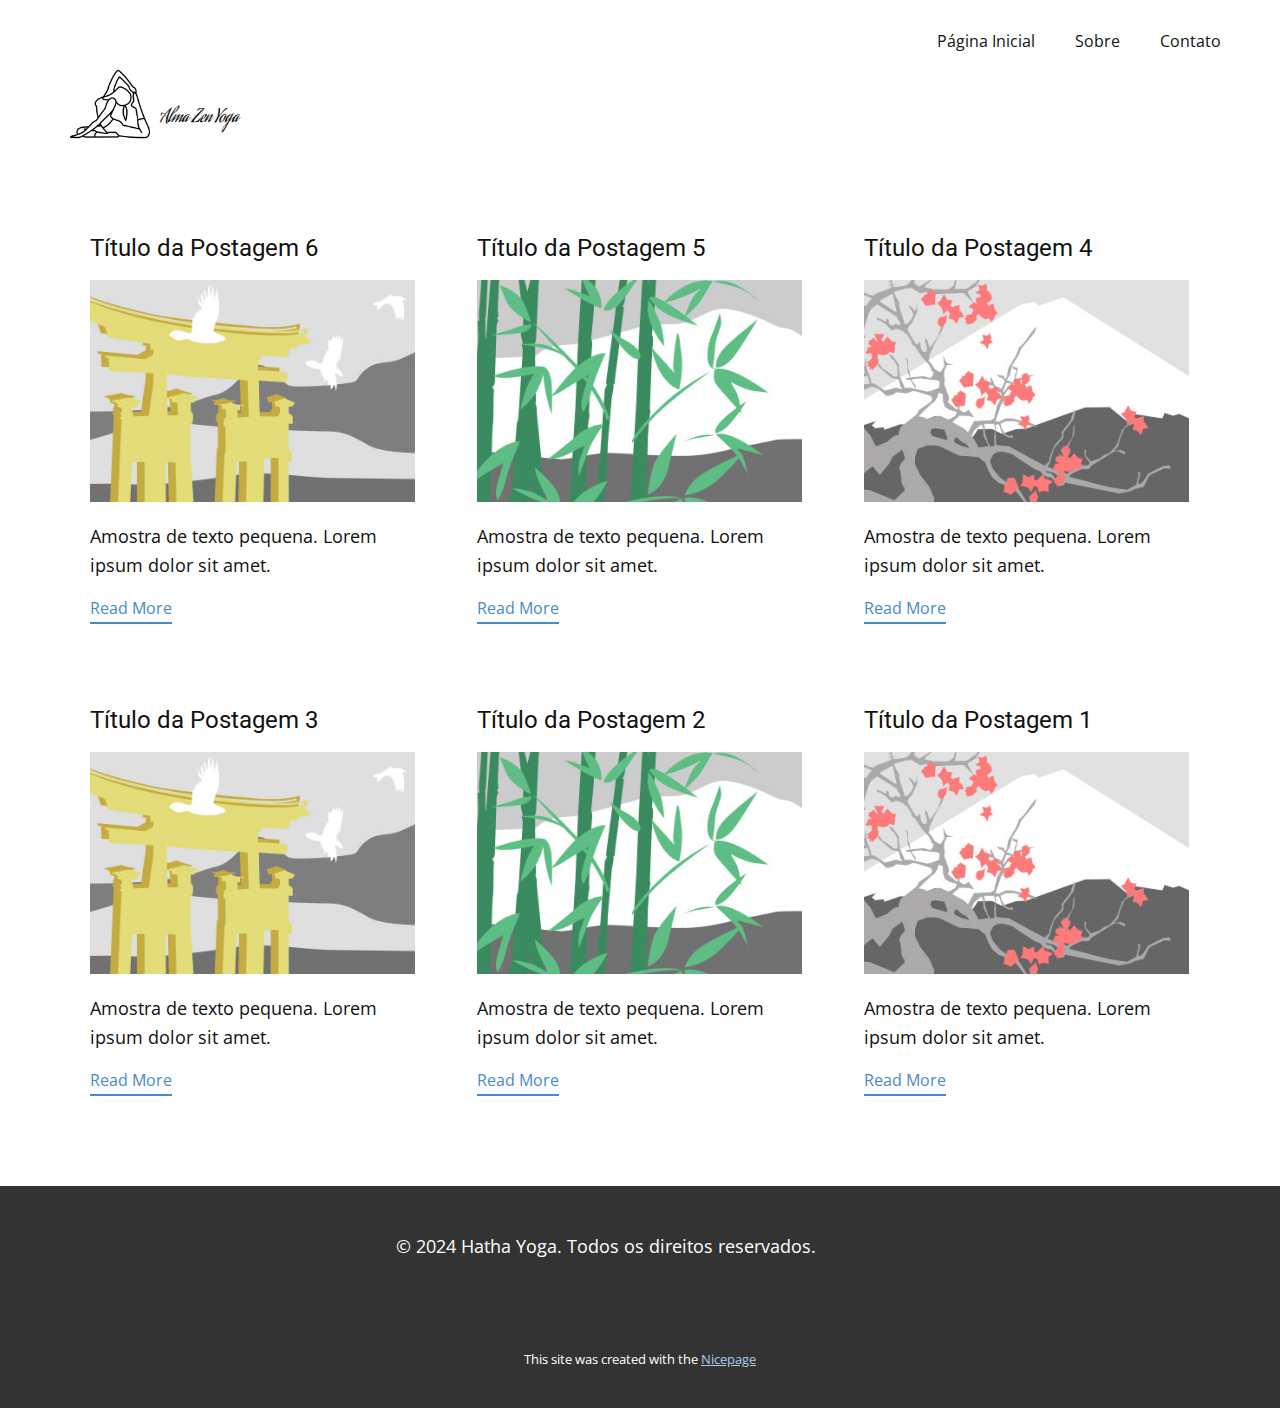
<file: SiteAlmaZenV2/AlmaZen/blog/blog.html>
<!DOCTYPE html>
<html style="font-size: 16px;" lang="pt"><head>
    <meta name="viewport" content="width=device-width, initial-scale=1.0">
    <meta charset="utf-8">
    <meta name="keywords" content="">
    <meta name="description" content="">
    <title>Blog</title>
    <link rel="stylesheet" href="../nicepage.css" media="screen">
<link rel="stylesheet" href="../Blog-Template.css" media="screen">
    <script class="u-script" type="text/javascript" src="../jquery.js" defer=""></script>
    <script class="u-script" type="text/javascript" src="../nicepage.js" defer=""></script>
    <meta name="generator" content="Nicepage 6.17.0, nicepage.com">
    <link id="u-theme-google-font" rel="stylesheet" href="https://fonts.googleapis.com/css?family=Roboto:100,100i,300,300i,400,400i,500,500i,700,700i,900,900i|Open+Sans:300,300i,400,400i,500,500i,600,600i,700,700i,800,800i">
    <link id="u-page-google-font" rel="stylesheet" href="https://fonts.googleapis.com/css?family=Aguafina+Script:400">
    
    
    
    <script type="application/ld+json">{
		"@context": "http://schema.org",
		"@type": "Organization",
		"name": "",
		"logo": "images/mulher-esticando-o-corpo-no-chao.png"
}</script>
    <meta name="theme-color" content="#478ac9">
  <meta data-intl-tel-input-cdn-path="intlTelInput/"></head>
  <body data-path-to-root="./" data-include-products="false" class="u-body u-xl-mode" data-lang="pt"><header class="u-clearfix u-header u-header" id="sec-fc55"><div class="u-clearfix u-sheet u-sheet-1">
        <nav class="u-menu u-menu-one-level u-offcanvas u-menu-1">
          <div class="menu-collapse" style="font-size: 1rem; letter-spacing: 0px;">
            <a class="u-button-style u-custom-left-right-menu-spacing u-custom-padding-bottom u-custom-top-bottom-menu-spacing u-nav-link u-text-active-palette-1-base u-text-hover-palette-2-base" href="#">
              <svg class="u-svg-link" viewBox="0 0 24 24"><use xlink:href="#menu-hamburger"></use></svg>
              <svg class="u-svg-content" version="1.1" id="menu-hamburger" viewBox="0 0 16 16" x="0px" y="0px" xmlns:xlink="http://www.w3.org/1999/xlink" xmlns="http://www.w3.org/2000/svg"><g><rect y="1" width="16" height="2"></rect><rect y="7" width="16" height="2"></rect><rect y="13" width="16" height="2"></rect>
</g></svg>
            </a>
          </div>
          <div class="u-custom-menu u-nav-container">
            <ul class="u-nav u-unstyled u-nav-1"><li class="u-nav-item"><a class="u-button-style u-nav-link u-text-active-palette-1-base u-text-hover-palette-2-base" href="../" style="padding: 10px 20px;">Página Inicial</a>
</li><li class="u-nav-item"><a class="u-button-style u-nav-link u-text-active-palette-1-base u-text-hover-palette-2-base" href="../Sobre.html" style="padding: 10px 20px;">Sobre</a>
</li><li class="u-nav-item"><a class="u-button-style u-nav-link u-text-active-palette-1-base u-text-hover-palette-2-base" href="../Contato.html" style="padding: 10px 20px;">Contato</a>
</li></ul>
          </div>
          <div class="u-custom-menu u-nav-container-collapse">
            <div class="u-black u-container-style u-inner-container-layout u-opacity u-opacity-95 u-sidenav">
              <div class="u-inner-container-layout u-sidenav-overflow">
                <div class="u-menu-close"></div>
                <ul class="u-align-center u-nav u-popupmenu-items u-unstyled u-nav-2"><li class="u-nav-item"><a class="u-button-style u-nav-link" href="../">Página Inicial</a>
</li><li class="u-nav-item"><a class="u-button-style u-nav-link" href="../Sobre.html">Sobre</a>
</li><li class="u-nav-item"><a class="u-button-style u-nav-link" href="../Contato.html">Contato</a>
</li></ul>
              </div>
            </div>
            <div class="u-black u-menu-overlay u-opacity u-opacity-70"></div>
          </div>
        </nav>
        <a href="#" class="u-image u-logo u-image-1" data-image-width="512" data-image-height="512">
          <img src="../images/mulher-esticando-o-corpo-no-chao.png" class="u-logo-image u-logo-image-1">
        </a>
        <p class="u-custom-font u-text u-text-default u-text-1">Alma Zen Yoga&nbsp;</p>
      </div></header>
    <section class="u-clearfix u-section-1" id="sec-2836">
      <div class="u-clearfix u-sheet u-valign-middle u-sheet-1"><!--blog--><!--blog_options_json--><!--{"type":"Recent","source":"","tags":"","count":""}--><!--/blog_options_json-->
        <div class="u-blog u-expanded-width u-repeater u-repeater-1"><!--blog_post-->
          <div class="u-blog-post u-container-style u-repeater-item u-white u-repeater-item-1">
            <div class="u-container-layout u-similar-container u-valign-top u-container-layout-1"><!--blog_post_header-->
              <h4 class="u-blog-control u-text u-text-1">
                <a class="u-post-header-link" href="../blog/post-5.html">Título da Postagem 6</a>
              </h4><!--/blog_post_header--><!--blog_post_image-->
              <a class="u-post-header-link" href="../blog/post-5.html"><img alt="" class="u-blog-control u-expanded-width u-image u-image-default u-image-1" src="../images/8ad73f3c.jpeg"></a><!--/blog_post_image--><!--blog_post_content-->
              <div class="u-blog-control u-post-content u-text u-text-2 fr-view">Amostra de texto pequena. Lorem ipsum dolor sit amet.</div><!--/blog_post_content--><!--blog_post_readmore-->
              <a href="../blog/post-5.html" class="u-blog-control u-border-2 u-border-palette-1-base u-btn u-btn-rectangle u-button-style u-none u-btn-1"><!--blog_post_readmore_content--><!--options_json--><!--{"content":"Read More","defaultValue":"Ler Mais"}--><!--/options_json-->Read More<!--/blog_post_readmore_content--></a><!--/blog_post_readmore-->
            </div>
          </div><div class="u-blog-post u-container-style u-repeater-item u-video-cover u-white">
            <div class="u-container-layout u-similar-container u-valign-top u-container-layout-2"><!--blog_post_header-->
              <h4 class="u-blog-control u-text u-text-3">
                <a class="u-post-header-link" href="../blog/post-4.html">Título da Postagem 5</a>
              </h4><!--/blog_post_header--><!--blog_post_image-->
              <a class="u-post-header-link" href="../blog/post-4.html"><img alt="" class="u-blog-control u-expanded-width u-image u-image-default u-image-2" src="../images/68f64b9d.jpeg"></a><!--/blog_post_image--><!--blog_post_content-->
              <div class="u-blog-control u-post-content u-text u-text-4 fr-view">Amostra de texto pequena. Lorem ipsum dolor sit amet.</div><!--/blog_post_content--><!--blog_post_readmore-->
              <a href="../blog/post-4.html" class="u-blog-control u-border-2 u-border-palette-1-base u-btn u-btn-rectangle u-button-style u-none u-btn-2"><!--blog_post_readmore_content--><!--options_json--><!--{"content":"Read More","defaultValue":"Ler Mais"}--><!--/options_json-->Read More<!--/blog_post_readmore_content--></a><!--/blog_post_readmore-->
            </div>
          </div><div class="u-blog-post u-container-style u-repeater-item u-video-cover u-white">
            <div class="u-container-layout u-similar-container u-valign-top u-container-layout-3"><!--blog_post_header-->
              <h4 class="u-blog-control u-text u-text-5">
                <a class="u-post-header-link" href="../blog/post-3.html">Título da Postagem 4</a>
              </h4><!--/blog_post_header--><!--blog_post_image-->
              <a class="u-post-header-link" href="../blog/post-3.html"><img alt="" class="u-blog-control u-expanded-width u-image u-image-default u-image-3" src="../images/0fd3416c.jpeg"></a><!--/blog_post_image--><!--blog_post_content-->
              <div class="u-blog-control u-post-content u-text u-text-6 fr-view">Amostra de texto pequena. Lorem ipsum dolor sit amet.</div><!--/blog_post_content--><!--blog_post_readmore-->
              <a href="../blog/post-3.html" class="u-blog-control u-border-2 u-border-palette-1-base u-btn u-btn-rectangle u-button-style u-none u-btn-3"><!--blog_post_readmore_content--><!--options_json--><!--{"content":"Read More","defaultValue":"Ler Mais"}--><!--/options_json-->Read More<!--/blog_post_readmore_content--></a><!--/blog_post_readmore-->
            </div>
          </div><div class="u-blog-post u-container-style u-repeater-item u-white u-repeater-item-1">
            <div class="u-container-layout u-similar-container u-valign-top u-container-layout-1"><!--blog_post_header-->
              <h4 class="u-blog-control u-text u-text-1">
                <a class="u-post-header-link" href="../blog/post-2.html">Título da Postagem 3</a>
              </h4><!--/blog_post_header--><!--blog_post_image-->
              <a class="u-post-header-link" href="../blog/post-2.html"><img alt="" class="u-blog-control u-expanded-width u-image u-image-default u-image-1" src="../images/8ad73f3c.jpeg"></a><!--/blog_post_image--><!--blog_post_content-->
              <div class="u-blog-control u-post-content u-text u-text-2 fr-view">Amostra de texto pequena. Lorem ipsum dolor sit amet.</div><!--/blog_post_content--><!--blog_post_readmore-->
              <a href="../blog/post-2.html" class="u-blog-control u-border-2 u-border-palette-1-base u-btn u-btn-rectangle u-button-style u-none u-btn-1"><!--blog_post_readmore_content--><!--options_json--><!--{"content":"Read More","defaultValue":"Ler Mais"}--><!--/options_json-->Read More<!--/blog_post_readmore_content--></a><!--/blog_post_readmore-->
            </div>
          </div><div class="u-blog-post u-container-style u-repeater-item u-video-cover u-white">
            <div class="u-container-layout u-similar-container u-valign-top u-container-layout-2"><!--blog_post_header-->
              <h4 class="u-blog-control u-text u-text-3">
                <a class="u-post-header-link" href="../blog/post-1.html">Título da Postagem 2</a>
              </h4><!--/blog_post_header--><!--blog_post_image-->
              <a class="u-post-header-link" href="../blog/post-1.html"><img alt="" class="u-blog-control u-expanded-width u-image u-image-default u-image-2" src="../images/68f64b9d.jpeg"></a><!--/blog_post_image--><!--blog_post_content-->
              <div class="u-blog-control u-post-content u-text u-text-4 fr-view">Amostra de texto pequena. Lorem ipsum dolor sit amet.</div><!--/blog_post_content--><!--blog_post_readmore-->
              <a href="../blog/post-1.html" class="u-blog-control u-border-2 u-border-palette-1-base u-btn u-btn-rectangle u-button-style u-none u-btn-2"><!--blog_post_readmore_content--><!--options_json--><!--{"content":"Read More","defaultValue":"Ler Mais"}--><!--/options_json-->Read More<!--/blog_post_readmore_content--></a><!--/blog_post_readmore-->
            </div>
          </div><div class="u-blog-post u-container-style u-repeater-item u-video-cover u-white">
            <div class="u-container-layout u-similar-container u-valign-top u-container-layout-3"><!--blog_post_header-->
              <h4 class="u-blog-control u-text u-text-5">
                <a class="u-post-header-link" href="../blog/post.html">Título da Postagem 1</a>
              </h4><!--/blog_post_header--><!--blog_post_image-->
              <a class="u-post-header-link" href="../blog/post.html"><img alt="" class="u-blog-control u-expanded-width u-image u-image-default u-image-3" src="../images/0fd3416c.jpeg"></a><!--/blog_post_image--><!--blog_post_content-->
              <div class="u-blog-control u-post-content u-text u-text-6 fr-view">Amostra de texto pequena. Lorem ipsum dolor sit amet.</div><!--/blog_post_content--><!--blog_post_readmore-->
              <a href="../blog/post.html" class="u-blog-control u-border-2 u-border-palette-1-base u-btn u-btn-rectangle u-button-style u-none u-btn-3"><!--blog_post_readmore_content--><!--options_json--><!--{"content":"Read More","defaultValue":"Ler Mais"}--><!--/options_json-->Read More<!--/blog_post_readmore_content--></a><!--/blog_post_readmore-->
            </div>
          </div><!--/blog_post--><!--blog_post-->
          <!--/blog_post--><!--blog_post-->
          <!--/blog_post-->
        </div><!--/blog-->
      </div>
    </section>
    
    
    
    <footer class="u-align-center u-clearfix u-footer u-grey-80 u-footer" id="sec-64d2"><div class="u-clearfix u-sheet u-valign-middle u-sheet-1">
        <p class="u-text u-text-default u-text-1">© 2024 Hatha Yoga. Todos os direitos reservados.</p>
      </div></footer>
    <section class="u-backlink u-clearfix u-grey-80">
      <p class="u-text">
        <span>This site was created with the </span>
        <a class="u-link" href="https://nicepage.com/" target="_blank" rel="nofollow">
          <span>Nicepage</span>
        </a>
      </p>
    </section>
  
</body></html>
</file>
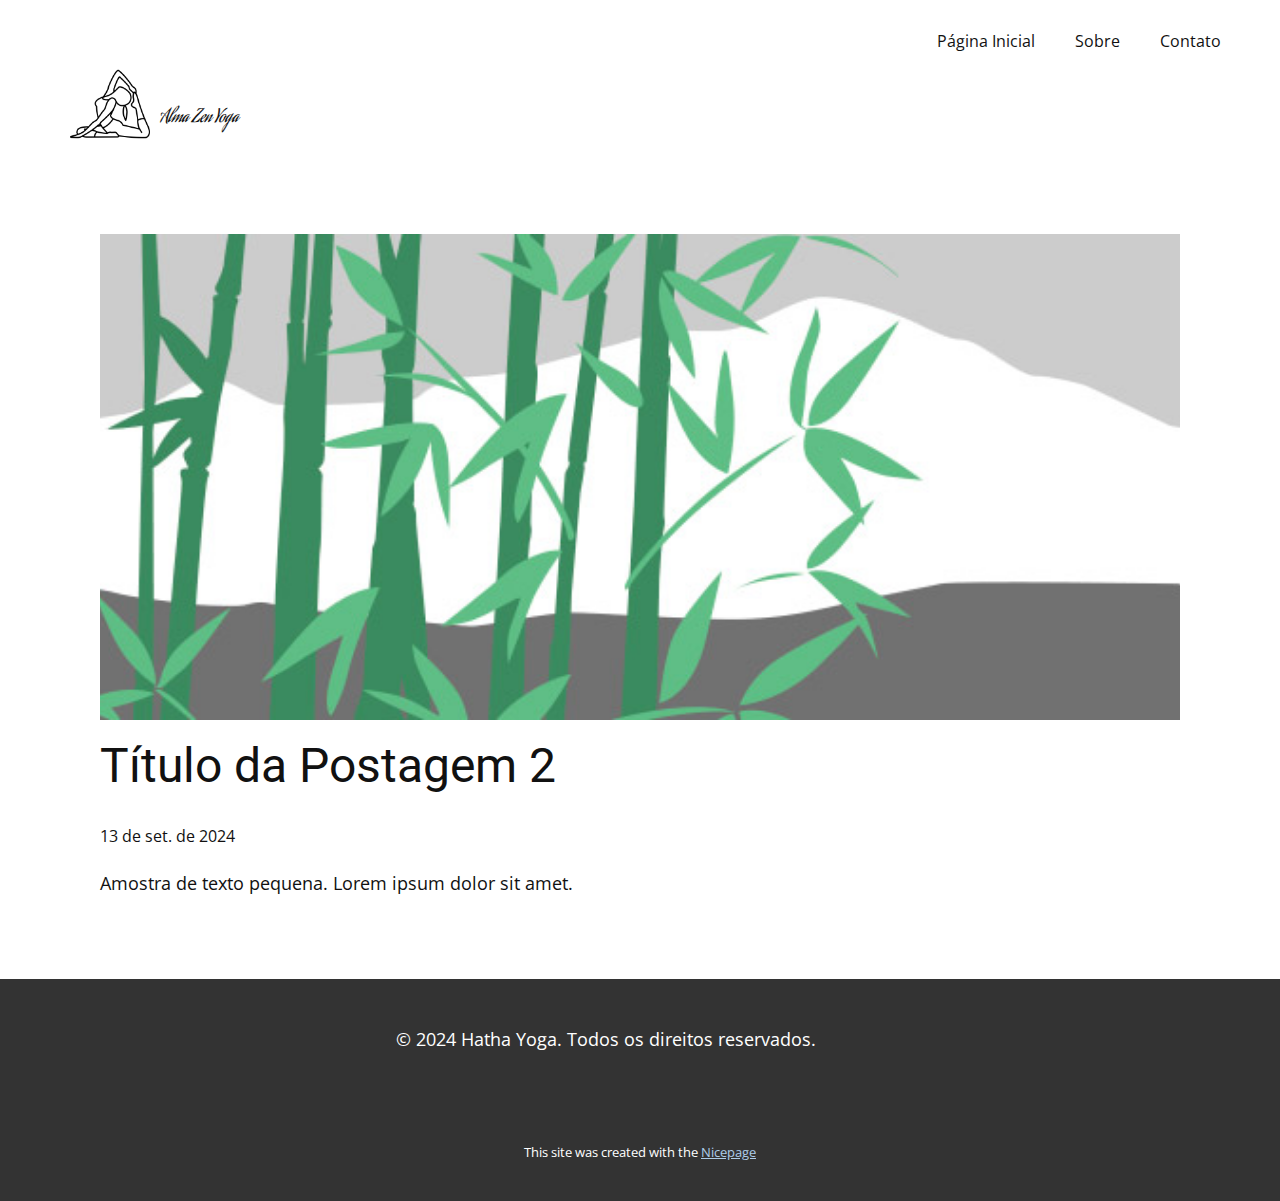
<file: SiteAlmaZenV2/AlmaZen/blog/post-1.html>
<!DOCTYPE html>
<html style="font-size: 16px;" lang="pt"><head>
    <meta name="viewport" content="width=device-width, initial-scale=1.0">
    <meta charset="utf-8">
    <meta name="keywords" content="Título da Postagem 1">
    <meta name="description" content="">
    <title>Título da Postagem 2</title>
    <link rel="stylesheet" href="../nicepage.css" media="screen">
<link rel="stylesheet" href="../Post-Template.css" media="screen">
    <script class="u-script" type="text/javascript" src="../jquery.js" defer=""></script>
    <script class="u-script" type="text/javascript" src="../nicepage.js" defer=""></script>
    <meta name="generator" content="Nicepage 6.17.0, nicepage.com">
    <link id="u-theme-google-font" rel="stylesheet" href="https://fonts.googleapis.com/css?family=Roboto:100,100i,300,300i,400,400i,500,500i,700,700i,900,900i|Open+Sans:300,300i,400,400i,500,500i,600,600i,700,700i,800,800i">
    <link id="u-page-google-font" rel="stylesheet" href="https://fonts.googleapis.com/css?family=Aguafina+Script:400">
    
    
    
    <script type="application/ld+json">{
		"@context": "http://schema.org",
		"@type": "Organization",
		"name": "",
		"logo": "images/mulher-esticando-o-corpo-no-chao.png"
}</script>
    <meta name="theme-color" content="#478ac9">
  <meta data-intl-tel-input-cdn-path="intlTelInput/"></head>
  <body data-path-to-root="./" data-include-products="false" class="u-body u-xl-mode" data-lang="pt"><header class="u-clearfix u-header u-header" id="sec-fc55"><div class="u-clearfix u-sheet u-sheet-1">
        <nav class="u-menu u-menu-one-level u-offcanvas u-menu-1">
          <div class="menu-collapse" style="font-size: 1rem; letter-spacing: 0px;">
            <a class="u-button-style u-custom-left-right-menu-spacing u-custom-padding-bottom u-custom-top-bottom-menu-spacing u-nav-link u-text-active-palette-1-base u-text-hover-palette-2-base" href="#">
              <svg class="u-svg-link" viewBox="0 0 24 24"><use xlink:href="#menu-hamburger"></use></svg>
              <svg class="u-svg-content" version="1.1" id="menu-hamburger" viewBox="0 0 16 16" x="0px" y="0px" xmlns:xlink="http://www.w3.org/1999/xlink" xmlns="http://www.w3.org/2000/svg"><g><rect y="1" width="16" height="2"></rect><rect y="7" width="16" height="2"></rect><rect y="13" width="16" height="2"></rect>
</g></svg>
            </a>
          </div>
          <div class="u-custom-menu u-nav-container">
            <ul class="u-nav u-unstyled u-nav-1"><li class="u-nav-item"><a class="u-button-style u-nav-link u-text-active-palette-1-base u-text-hover-palette-2-base" href="../" style="padding: 10px 20px;">Página Inicial</a>
</li><li class="u-nav-item"><a class="u-button-style u-nav-link u-text-active-palette-1-base u-text-hover-palette-2-base" href="../Sobre.html" style="padding: 10px 20px;">Sobre</a>
</li><li class="u-nav-item"><a class="u-button-style u-nav-link u-text-active-palette-1-base u-text-hover-palette-2-base" href="../Contato.html" style="padding: 10px 20px;">Contato</a>
</li></ul>
          </div>
          <div class="u-custom-menu u-nav-container-collapse">
            <div class="u-black u-container-style u-inner-container-layout u-opacity u-opacity-95 u-sidenav">
              <div class="u-inner-container-layout u-sidenav-overflow">
                <div class="u-menu-close"></div>
                <ul class="u-align-center u-nav u-popupmenu-items u-unstyled u-nav-2"><li class="u-nav-item"><a class="u-button-style u-nav-link" href="../">Página Inicial</a>
</li><li class="u-nav-item"><a class="u-button-style u-nav-link" href="../Sobre.html">Sobre</a>
</li><li class="u-nav-item"><a class="u-button-style u-nav-link" href="../Contato.html">Contato</a>
</li></ul>
              </div>
            </div>
            <div class="u-black u-menu-overlay u-opacity u-opacity-70"></div>
          </div>
        </nav>
        <a href="#" class="u-image u-logo u-image-1" data-image-width="512" data-image-height="512">
          <img src="../images/mulher-esticando-o-corpo-no-chao.png" class="u-logo-image u-logo-image-1">
        </a>
        <p class="u-custom-font u-text u-text-default u-text-1">Alma Zen Yoga&nbsp;</p>
      </div></header>
    <section class="u-align-center u-clearfix u-section-1" id="sec-40ff">
      <div class="u-clearfix u-sheet u-valign-middle-md u-valign-middle-sm u-valign-middle-xs u-sheet-1"><!--post_details--><!--post_details_options_json--><!--{"source":""}--><!--/post_details_options_json--><!--blog_post-->
        <div class="u-container-style u-expanded-width u-post-details u-post-details-1">
          <div class="u-container-layout u-valign-middle u-container-layout-1"><!--blog_post_image-->
            <img alt="" class="u-blog-control u-expanded-width u-image u-image-default u-image-1" src="../images/68f64b9d.jpeg"><!--/blog_post_image--><!--blog_post_header-->
            <h2 class="u-blog-control u-text u-text-1">Título da Postagem 2</h2><!--/blog_post_header--><!--blog_post_metadata-->
            <div class="u-blog-control u-metadata u-metadata-1"><!--blog_post_metadata_date-->
              <span class="u-meta-date u-meta-icon">13 de set. de 2024</span><!--/blog_post_metadata_date--><!--blog_post_metadata_category-->
              <!--/blog_post_metadata_category--><!--blog_post_metadata_comments-->
              <!--/blog_post_metadata_comments-->
            </div><!--/blog_post_metadata--><!--blog_post_content-->
            <div class="u-align-justify u-blog-control u-post-content u-text u-text-2 fr-view">
  Amostra de texto pequena. Lorem ipsum dolor sit amet.
  </div><!--/blog_post_content-->
          </div>
        </div><!--/blog_post--><!--/post_details-->
      </div>
    </section>
    
    
    
    <footer class="u-align-center u-clearfix u-footer u-grey-80 u-footer" id="sec-64d2"><div class="u-clearfix u-sheet u-valign-middle u-sheet-1">
        <p class="u-text u-text-default u-text-1">© 2024 Hatha Yoga. Todos os direitos reservados.</p>
      </div></footer>
    <section class="u-backlink u-clearfix u-grey-80">
      <p class="u-text">
        <span>This site was created with the </span>
        <a class="u-link" href="https://nicepage.com/" target="_blank" rel="nofollow">
          <span>Nicepage</span>
        </a>
      </p>
    </section>
  
</body></html>
</file>
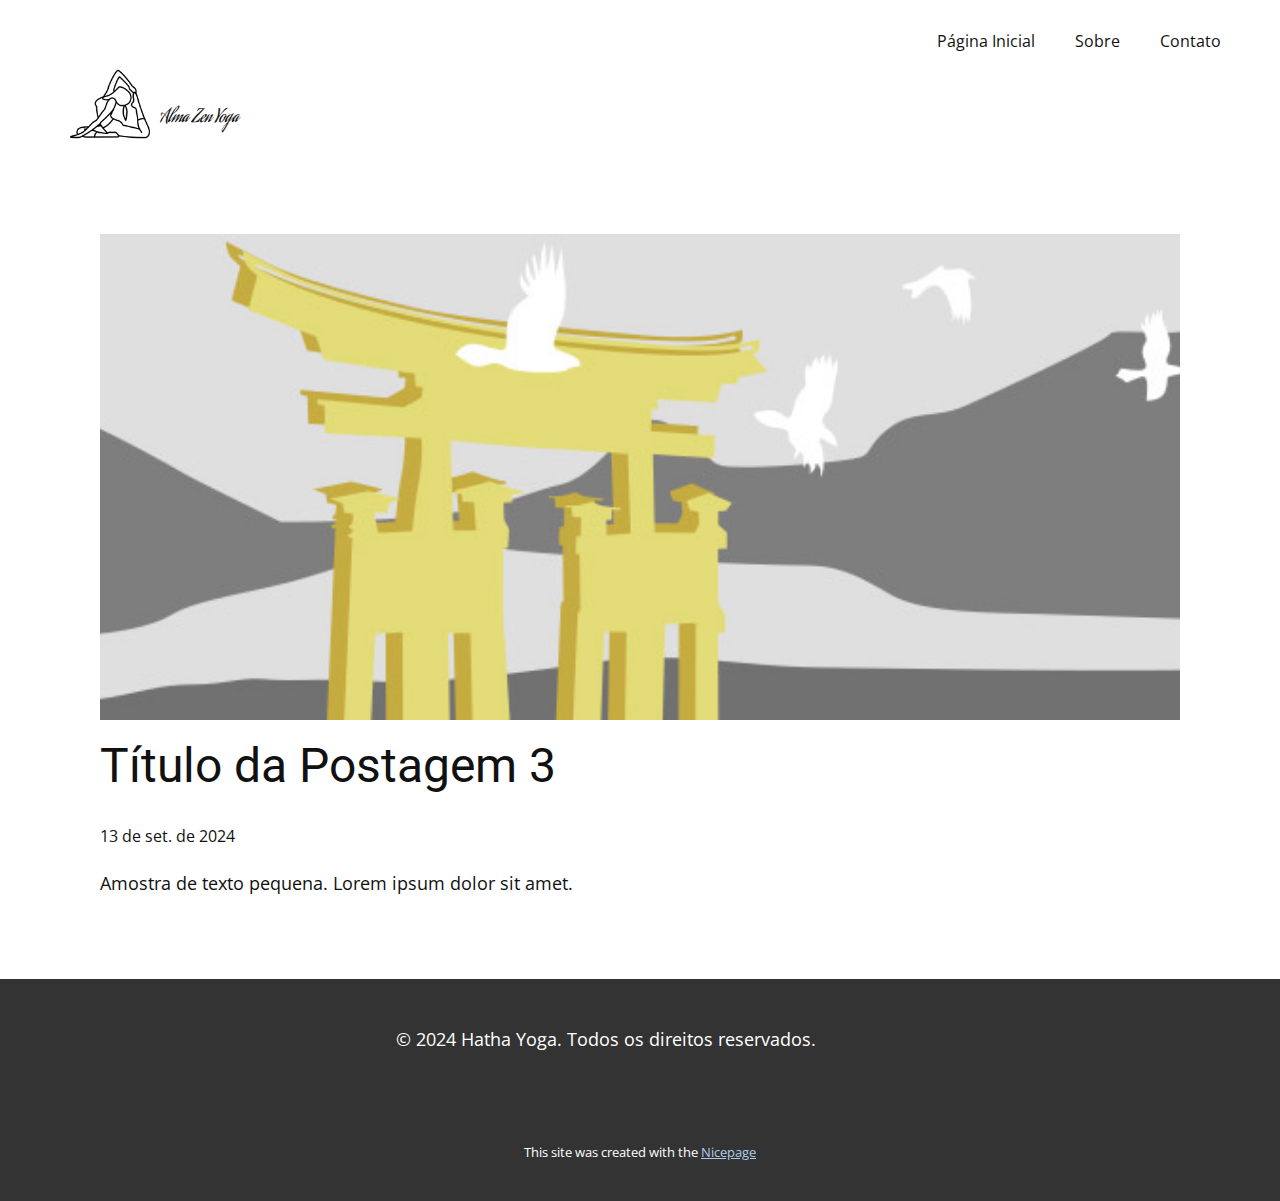
<file: SiteAlmaZenV2/AlmaZen/blog/post-2.html>
<!DOCTYPE html>
<html style="font-size: 16px;" lang="pt"><head>
    <meta name="viewport" content="width=device-width, initial-scale=1.0">
    <meta charset="utf-8">
    <meta name="keywords" content="Título da Postagem 1">
    <meta name="description" content="">
    <title>Título da Postagem 3</title>
    <link rel="stylesheet" href="../nicepage.css" media="screen">
<link rel="stylesheet" href="../Post-Template.css" media="screen">
    <script class="u-script" type="text/javascript" src="../jquery.js" defer=""></script>
    <script class="u-script" type="text/javascript" src="../nicepage.js" defer=""></script>
    <meta name="generator" content="Nicepage 6.17.0, nicepage.com">
    <link id="u-theme-google-font" rel="stylesheet" href="https://fonts.googleapis.com/css?family=Roboto:100,100i,300,300i,400,400i,500,500i,700,700i,900,900i|Open+Sans:300,300i,400,400i,500,500i,600,600i,700,700i,800,800i">
    <link id="u-page-google-font" rel="stylesheet" href="https://fonts.googleapis.com/css?family=Aguafina+Script:400">
    
    
    
    <script type="application/ld+json">{
		"@context": "http://schema.org",
		"@type": "Organization",
		"name": "",
		"logo": "images/mulher-esticando-o-corpo-no-chao.png"
}</script>
    <meta name="theme-color" content="#478ac9">
  <meta data-intl-tel-input-cdn-path="intlTelInput/"></head>
  <body data-path-to-root="./" data-include-products="false" class="u-body u-xl-mode" data-lang="pt"><header class="u-clearfix u-header u-header" id="sec-fc55"><div class="u-clearfix u-sheet u-sheet-1">
        <nav class="u-menu u-menu-one-level u-offcanvas u-menu-1">
          <div class="menu-collapse" style="font-size: 1rem; letter-spacing: 0px;">
            <a class="u-button-style u-custom-left-right-menu-spacing u-custom-padding-bottom u-custom-top-bottom-menu-spacing u-nav-link u-text-active-palette-1-base u-text-hover-palette-2-base" href="#">
              <svg class="u-svg-link" viewBox="0 0 24 24"><use xlink:href="#menu-hamburger"></use></svg>
              <svg class="u-svg-content" version="1.1" id="menu-hamburger" viewBox="0 0 16 16" x="0px" y="0px" xmlns:xlink="http://www.w3.org/1999/xlink" xmlns="http://www.w3.org/2000/svg"><g><rect y="1" width="16" height="2"></rect><rect y="7" width="16" height="2"></rect><rect y="13" width="16" height="2"></rect>
</g></svg>
            </a>
          </div>
          <div class="u-custom-menu u-nav-container">
            <ul class="u-nav u-unstyled u-nav-1"><li class="u-nav-item"><a class="u-button-style u-nav-link u-text-active-palette-1-base u-text-hover-palette-2-base" href="../" style="padding: 10px 20px;">Página Inicial</a>
</li><li class="u-nav-item"><a class="u-button-style u-nav-link u-text-active-palette-1-base u-text-hover-palette-2-base" href="../Sobre.html" style="padding: 10px 20px;">Sobre</a>
</li><li class="u-nav-item"><a class="u-button-style u-nav-link u-text-active-palette-1-base u-text-hover-palette-2-base" href="../Contato.html" style="padding: 10px 20px;">Contato</a>
</li></ul>
          </div>
          <div class="u-custom-menu u-nav-container-collapse">
            <div class="u-black u-container-style u-inner-container-layout u-opacity u-opacity-95 u-sidenav">
              <div class="u-inner-container-layout u-sidenav-overflow">
                <div class="u-menu-close"></div>
                <ul class="u-align-center u-nav u-popupmenu-items u-unstyled u-nav-2"><li class="u-nav-item"><a class="u-button-style u-nav-link" href="../">Página Inicial</a>
</li><li class="u-nav-item"><a class="u-button-style u-nav-link" href="../Sobre.html">Sobre</a>
</li><li class="u-nav-item"><a class="u-button-style u-nav-link" href="../Contato.html">Contato</a>
</li></ul>
              </div>
            </div>
            <div class="u-black u-menu-overlay u-opacity u-opacity-70"></div>
          </div>
        </nav>
        <a href="#" class="u-image u-logo u-image-1" data-image-width="512" data-image-height="512">
          <img src="../images/mulher-esticando-o-corpo-no-chao.png" class="u-logo-image u-logo-image-1">
        </a>
        <p class="u-custom-font u-text u-text-default u-text-1">Alma Zen Yoga&nbsp;</p>
      </div></header>
    <section class="u-align-center u-clearfix u-section-1" id="sec-40ff">
      <div class="u-clearfix u-sheet u-valign-middle-md u-valign-middle-sm u-valign-middle-xs u-sheet-1"><!--post_details--><!--post_details_options_json--><!--{"source":""}--><!--/post_details_options_json--><!--blog_post-->
        <div class="u-container-style u-expanded-width u-post-details u-post-details-1">
          <div class="u-container-layout u-valign-middle u-container-layout-1"><!--blog_post_image-->
            <img alt="" class="u-blog-control u-expanded-width u-image u-image-default u-image-1" src="../images/8ad73f3c.jpeg"><!--/blog_post_image--><!--blog_post_header-->
            <h2 class="u-blog-control u-text u-text-1">Título da Postagem 3</h2><!--/blog_post_header--><!--blog_post_metadata-->
            <div class="u-blog-control u-metadata u-metadata-1"><!--blog_post_metadata_date-->
              <span class="u-meta-date u-meta-icon">13 de set. de 2024</span><!--/blog_post_metadata_date--><!--blog_post_metadata_category-->
              <!--/blog_post_metadata_category--><!--blog_post_metadata_comments-->
              <!--/blog_post_metadata_comments-->
            </div><!--/blog_post_metadata--><!--blog_post_content-->
            <div class="u-align-justify u-blog-control u-post-content u-text u-text-2 fr-view">
  Amostra de texto pequena. Lorem ipsum dolor sit amet.
  </div><!--/blog_post_content-->
          </div>
        </div><!--/blog_post--><!--/post_details-->
      </div>
    </section>
    
    
    
    <footer class="u-align-center u-clearfix u-footer u-grey-80 u-footer" id="sec-64d2"><div class="u-clearfix u-sheet u-valign-middle u-sheet-1">
        <p class="u-text u-text-default u-text-1">© 2024 Hatha Yoga. Todos os direitos reservados.</p>
      </div></footer>
    <section class="u-backlink u-clearfix u-grey-80">
      <p class="u-text">
        <span>This site was created with the </span>
        <a class="u-link" href="https://nicepage.com/" target="_blank" rel="nofollow">
          <span>Nicepage</span>
        </a>
      </p>
    </section>
  
</body></html>
</file>
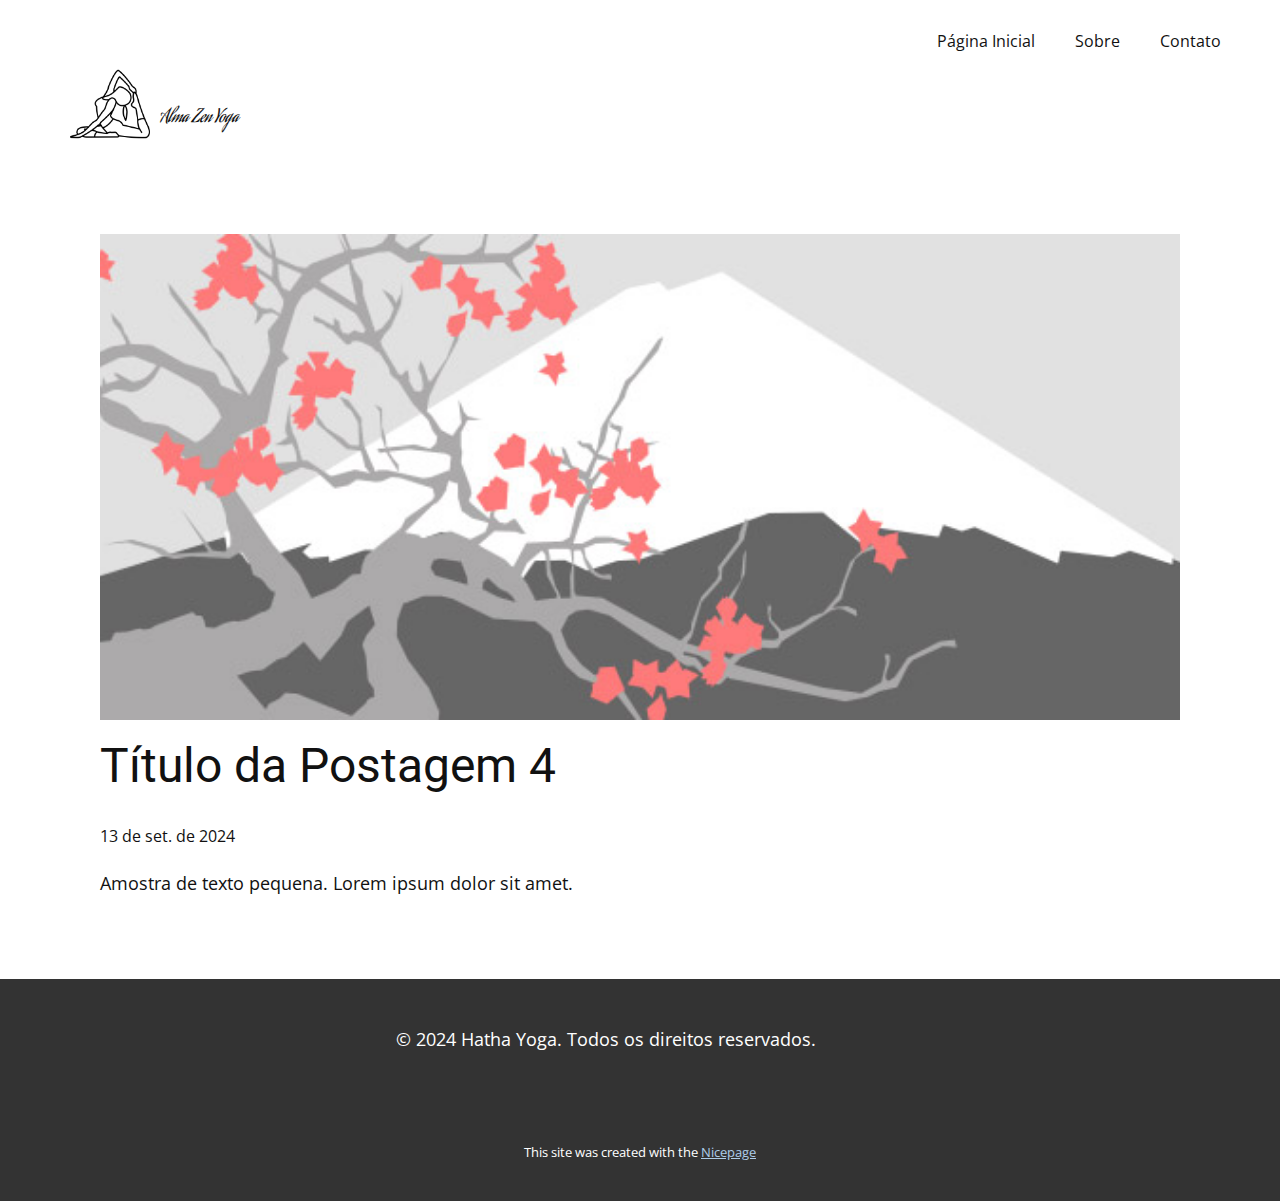
<file: SiteAlmaZenV2/AlmaZen/blog/post-3.html>
<!DOCTYPE html>
<html style="font-size: 16px;" lang="pt"><head>
    <meta name="viewport" content="width=device-width, initial-scale=1.0">
    <meta charset="utf-8">
    <meta name="keywords" content="Título da Postagem 1">
    <meta name="description" content="">
    <title>Título da Postagem 4</title>
    <link rel="stylesheet" href="../nicepage.css" media="screen">
<link rel="stylesheet" href="../Post-Template.css" media="screen">
    <script class="u-script" type="text/javascript" src="../jquery.js" defer=""></script>
    <script class="u-script" type="text/javascript" src="../nicepage.js" defer=""></script>
    <meta name="generator" content="Nicepage 6.17.0, nicepage.com">
    <link id="u-theme-google-font" rel="stylesheet" href="https://fonts.googleapis.com/css?family=Roboto:100,100i,300,300i,400,400i,500,500i,700,700i,900,900i|Open+Sans:300,300i,400,400i,500,500i,600,600i,700,700i,800,800i">
    <link id="u-page-google-font" rel="stylesheet" href="https://fonts.googleapis.com/css?family=Aguafina+Script:400">
    
    
    
    <script type="application/ld+json">{
		"@context": "http://schema.org",
		"@type": "Organization",
		"name": "",
		"logo": "images/mulher-esticando-o-corpo-no-chao.png"
}</script>
    <meta name="theme-color" content="#478ac9">
  <meta data-intl-tel-input-cdn-path="intlTelInput/"></head>
  <body data-path-to-root="./" data-include-products="false" class="u-body u-xl-mode" data-lang="pt"><header class="u-clearfix u-header u-header" id="sec-fc55"><div class="u-clearfix u-sheet u-sheet-1">
        <nav class="u-menu u-menu-one-level u-offcanvas u-menu-1">
          <div class="menu-collapse" style="font-size: 1rem; letter-spacing: 0px;">
            <a class="u-button-style u-custom-left-right-menu-spacing u-custom-padding-bottom u-custom-top-bottom-menu-spacing u-nav-link u-text-active-palette-1-base u-text-hover-palette-2-base" href="#">
              <svg class="u-svg-link" viewBox="0 0 24 24"><use xlink:href="#menu-hamburger"></use></svg>
              <svg class="u-svg-content" version="1.1" id="menu-hamburger" viewBox="0 0 16 16" x="0px" y="0px" xmlns:xlink="http://www.w3.org/1999/xlink" xmlns="http://www.w3.org/2000/svg"><g><rect y="1" width="16" height="2"></rect><rect y="7" width="16" height="2"></rect><rect y="13" width="16" height="2"></rect>
</g></svg>
            </a>
          </div>
          <div class="u-custom-menu u-nav-container">
            <ul class="u-nav u-unstyled u-nav-1"><li class="u-nav-item"><a class="u-button-style u-nav-link u-text-active-palette-1-base u-text-hover-palette-2-base" href="../" style="padding: 10px 20px;">Página Inicial</a>
</li><li class="u-nav-item"><a class="u-button-style u-nav-link u-text-active-palette-1-base u-text-hover-palette-2-base" href="../Sobre.html" style="padding: 10px 20px;">Sobre</a>
</li><li class="u-nav-item"><a class="u-button-style u-nav-link u-text-active-palette-1-base u-text-hover-palette-2-base" href="../Contato.html" style="padding: 10px 20px;">Contato</a>
</li></ul>
          </div>
          <div class="u-custom-menu u-nav-container-collapse">
            <div class="u-black u-container-style u-inner-container-layout u-opacity u-opacity-95 u-sidenav">
              <div class="u-inner-container-layout u-sidenav-overflow">
                <div class="u-menu-close"></div>
                <ul class="u-align-center u-nav u-popupmenu-items u-unstyled u-nav-2"><li class="u-nav-item"><a class="u-button-style u-nav-link" href="../">Página Inicial</a>
</li><li class="u-nav-item"><a class="u-button-style u-nav-link" href="../Sobre.html">Sobre</a>
</li><li class="u-nav-item"><a class="u-button-style u-nav-link" href="../Contato.html">Contato</a>
</li></ul>
              </div>
            </div>
            <div class="u-black u-menu-overlay u-opacity u-opacity-70"></div>
          </div>
        </nav>
        <a href="#" class="u-image u-logo u-image-1" data-image-width="512" data-image-height="512">
          <img src="../images/mulher-esticando-o-corpo-no-chao.png" class="u-logo-image u-logo-image-1">
        </a>
        <p class="u-custom-font u-text u-text-default u-text-1">Alma Zen Yoga&nbsp;</p>
      </div></header>
    <section class="u-align-center u-clearfix u-section-1" id="sec-40ff">
      <div class="u-clearfix u-sheet u-valign-middle-md u-valign-middle-sm u-valign-middle-xs u-sheet-1"><!--post_details--><!--post_details_options_json--><!--{"source":""}--><!--/post_details_options_json--><!--blog_post-->
        <div class="u-container-style u-expanded-width u-post-details u-post-details-1">
          <div class="u-container-layout u-valign-middle u-container-layout-1"><!--blog_post_image-->
            <img alt="" class="u-blog-control u-expanded-width u-image u-image-default u-image-1" src="../images/0fd3416c.jpeg"><!--/blog_post_image--><!--blog_post_header-->
            <h2 class="u-blog-control u-text u-text-1">Título da Postagem 4</h2><!--/blog_post_header--><!--blog_post_metadata-->
            <div class="u-blog-control u-metadata u-metadata-1"><!--blog_post_metadata_date-->
              <span class="u-meta-date u-meta-icon">13 de set. de 2024</span><!--/blog_post_metadata_date--><!--blog_post_metadata_category-->
              <!--/blog_post_metadata_category--><!--blog_post_metadata_comments-->
              <!--/blog_post_metadata_comments-->
            </div><!--/blog_post_metadata--><!--blog_post_content-->
            <div class="u-align-justify u-blog-control u-post-content u-text u-text-2 fr-view">
  Amostra de texto pequena. Lorem ipsum dolor sit amet.
  </div><!--/blog_post_content-->
          </div>
        </div><!--/blog_post--><!--/post_details-->
      </div>
    </section>
    
    
    
    <footer class="u-align-center u-clearfix u-footer u-grey-80 u-footer" id="sec-64d2"><div class="u-clearfix u-sheet u-valign-middle u-sheet-1">
        <p class="u-text u-text-default u-text-1">© 2024 Hatha Yoga. Todos os direitos reservados.</p>
      </div></footer>
    <section class="u-backlink u-clearfix u-grey-80">
      <p class="u-text">
        <span>This site was created with the </span>
        <a class="u-link" href="https://nicepage.com/" target="_blank" rel="nofollow">
          <span>Nicepage</span>
        </a>
      </p>
    </section>
  
</body></html>
</file>
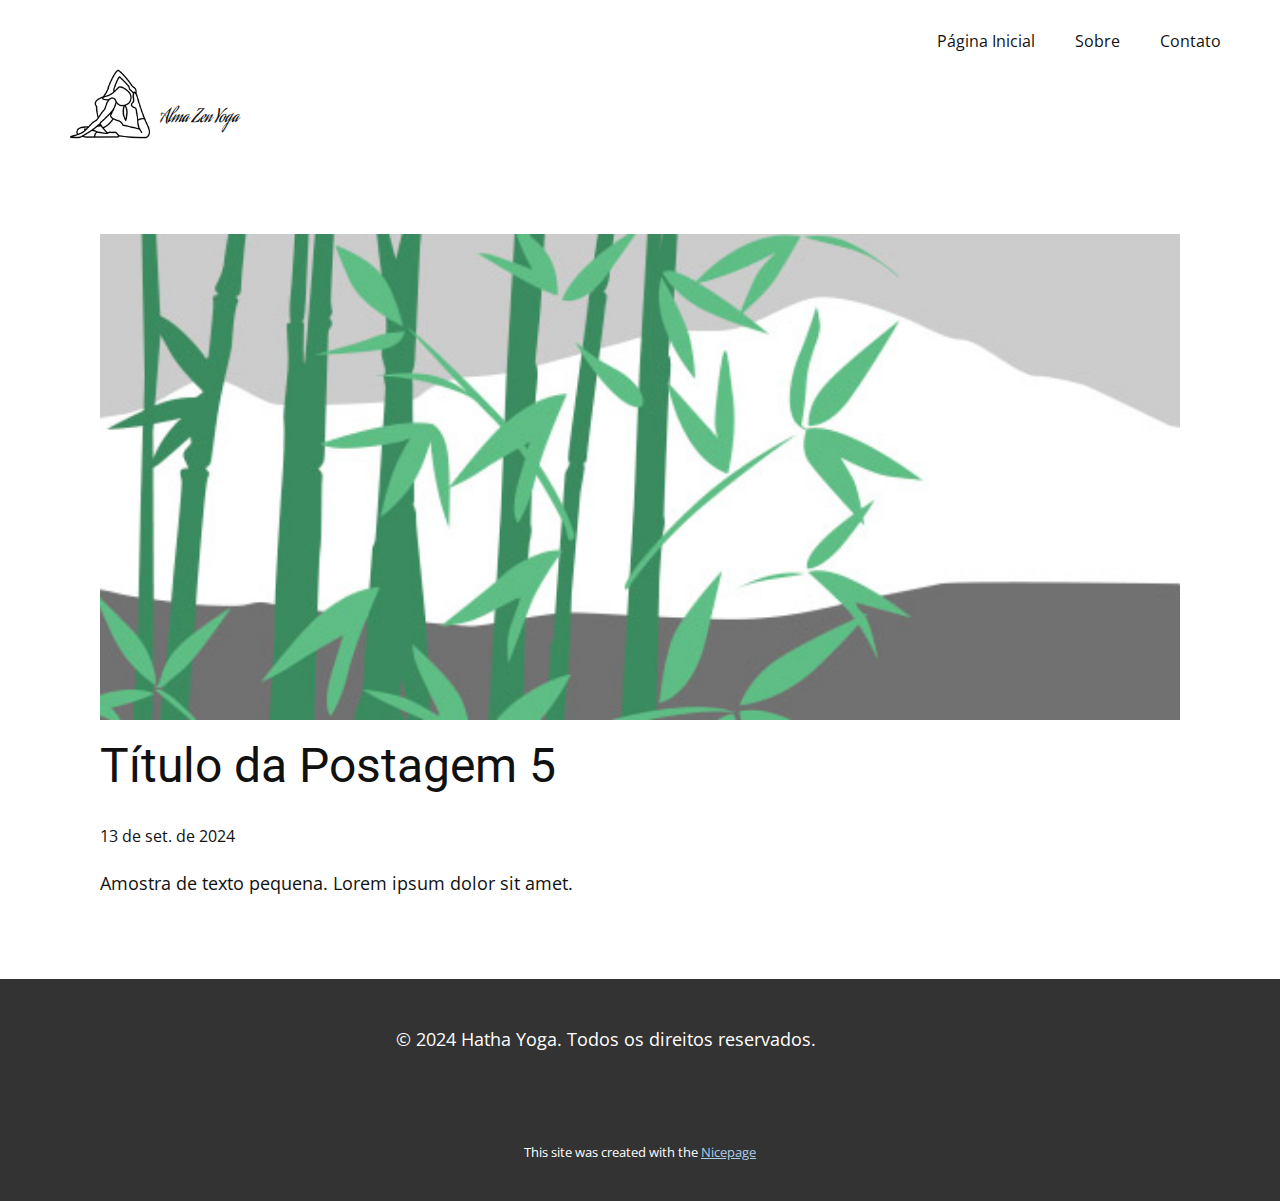
<file: SiteAlmaZenV2/AlmaZen/blog/post-4.html>
<!DOCTYPE html>
<html style="font-size: 16px;" lang="pt"><head>
    <meta name="viewport" content="width=device-width, initial-scale=1.0">
    <meta charset="utf-8">
    <meta name="keywords" content="Título da Postagem 1">
    <meta name="description" content="">
    <title>Título da Postagem 5</title>
    <link rel="stylesheet" href="../nicepage.css" media="screen">
<link rel="stylesheet" href="../Post-Template.css" media="screen">
    <script class="u-script" type="text/javascript" src="../jquery.js" defer=""></script>
    <script class="u-script" type="text/javascript" src="../nicepage.js" defer=""></script>
    <meta name="generator" content="Nicepage 6.17.0, nicepage.com">
    <link id="u-theme-google-font" rel="stylesheet" href="https://fonts.googleapis.com/css?family=Roboto:100,100i,300,300i,400,400i,500,500i,700,700i,900,900i|Open+Sans:300,300i,400,400i,500,500i,600,600i,700,700i,800,800i">
    <link id="u-page-google-font" rel="stylesheet" href="https://fonts.googleapis.com/css?family=Aguafina+Script:400">
    
    
    
    <script type="application/ld+json">{
		"@context": "http://schema.org",
		"@type": "Organization",
		"name": "",
		"logo": "images/mulher-esticando-o-corpo-no-chao.png"
}</script>
    <meta name="theme-color" content="#478ac9">
  <meta data-intl-tel-input-cdn-path="intlTelInput/"></head>
  <body data-path-to-root="./" data-include-products="false" class="u-body u-xl-mode" data-lang="pt"><header class="u-clearfix u-header u-header" id="sec-fc55"><div class="u-clearfix u-sheet u-sheet-1">
        <nav class="u-menu u-menu-one-level u-offcanvas u-menu-1">
          <div class="menu-collapse" style="font-size: 1rem; letter-spacing: 0px;">
            <a class="u-button-style u-custom-left-right-menu-spacing u-custom-padding-bottom u-custom-top-bottom-menu-spacing u-nav-link u-text-active-palette-1-base u-text-hover-palette-2-base" href="#">
              <svg class="u-svg-link" viewBox="0 0 24 24"><use xlink:href="#menu-hamburger"></use></svg>
              <svg class="u-svg-content" version="1.1" id="menu-hamburger" viewBox="0 0 16 16" x="0px" y="0px" xmlns:xlink="http://www.w3.org/1999/xlink" xmlns="http://www.w3.org/2000/svg"><g><rect y="1" width="16" height="2"></rect><rect y="7" width="16" height="2"></rect><rect y="13" width="16" height="2"></rect>
</g></svg>
            </a>
          </div>
          <div class="u-custom-menu u-nav-container">
            <ul class="u-nav u-unstyled u-nav-1"><li class="u-nav-item"><a class="u-button-style u-nav-link u-text-active-palette-1-base u-text-hover-palette-2-base" href="../" style="padding: 10px 20px;">Página Inicial</a>
</li><li class="u-nav-item"><a class="u-button-style u-nav-link u-text-active-palette-1-base u-text-hover-palette-2-base" href="../Sobre.html" style="padding: 10px 20px;">Sobre</a>
</li><li class="u-nav-item"><a class="u-button-style u-nav-link u-text-active-palette-1-base u-text-hover-palette-2-base" href="../Contato.html" style="padding: 10px 20px;">Contato</a>
</li></ul>
          </div>
          <div class="u-custom-menu u-nav-container-collapse">
            <div class="u-black u-container-style u-inner-container-layout u-opacity u-opacity-95 u-sidenav">
              <div class="u-inner-container-layout u-sidenav-overflow">
                <div class="u-menu-close"></div>
                <ul class="u-align-center u-nav u-popupmenu-items u-unstyled u-nav-2"><li class="u-nav-item"><a class="u-button-style u-nav-link" href="../">Página Inicial</a>
</li><li class="u-nav-item"><a class="u-button-style u-nav-link" href="../Sobre.html">Sobre</a>
</li><li class="u-nav-item"><a class="u-button-style u-nav-link" href="../Contato.html">Contato</a>
</li></ul>
              </div>
            </div>
            <div class="u-black u-menu-overlay u-opacity u-opacity-70"></div>
          </div>
        </nav>
        <a href="#" class="u-image u-logo u-image-1" data-image-width="512" data-image-height="512">
          <img src="../images/mulher-esticando-o-corpo-no-chao.png" class="u-logo-image u-logo-image-1">
        </a>
        <p class="u-custom-font u-text u-text-default u-text-1">Alma Zen Yoga&nbsp;</p>
      </div></header>
    <section class="u-align-center u-clearfix u-section-1" id="sec-40ff">
      <div class="u-clearfix u-sheet u-valign-middle-md u-valign-middle-sm u-valign-middle-xs u-sheet-1"><!--post_details--><!--post_details_options_json--><!--{"source":""}--><!--/post_details_options_json--><!--blog_post-->
        <div class="u-container-style u-expanded-width u-post-details u-post-details-1">
          <div class="u-container-layout u-valign-middle u-container-layout-1"><!--blog_post_image-->
            <img alt="" class="u-blog-control u-expanded-width u-image u-image-default u-image-1" src="../images/68f64b9d.jpeg"><!--/blog_post_image--><!--blog_post_header-->
            <h2 class="u-blog-control u-text u-text-1">Título da Postagem 5</h2><!--/blog_post_header--><!--blog_post_metadata-->
            <div class="u-blog-control u-metadata u-metadata-1"><!--blog_post_metadata_date-->
              <span class="u-meta-date u-meta-icon">13 de set. de 2024</span><!--/blog_post_metadata_date--><!--blog_post_metadata_category-->
              <!--/blog_post_metadata_category--><!--blog_post_metadata_comments-->
              <!--/blog_post_metadata_comments-->
            </div><!--/blog_post_metadata--><!--blog_post_content-->
            <div class="u-align-justify u-blog-control u-post-content u-text u-text-2 fr-view">
  Amostra de texto pequena. Lorem ipsum dolor sit amet.
  </div><!--/blog_post_content-->
          </div>
        </div><!--/blog_post--><!--/post_details-->
      </div>
    </section>
    
    
    
    <footer class="u-align-center u-clearfix u-footer u-grey-80 u-footer" id="sec-64d2"><div class="u-clearfix u-sheet u-valign-middle u-sheet-1">
        <p class="u-text u-text-default u-text-1">© 2024 Hatha Yoga. Todos os direitos reservados.</p>
      </div></footer>
    <section class="u-backlink u-clearfix u-grey-80">
      <p class="u-text">
        <span>This site was created with the </span>
        <a class="u-link" href="https://nicepage.com/" target="_blank" rel="nofollow">
          <span>Nicepage</span>
        </a>
      </p>
    </section>
  
</body></html>
</file>
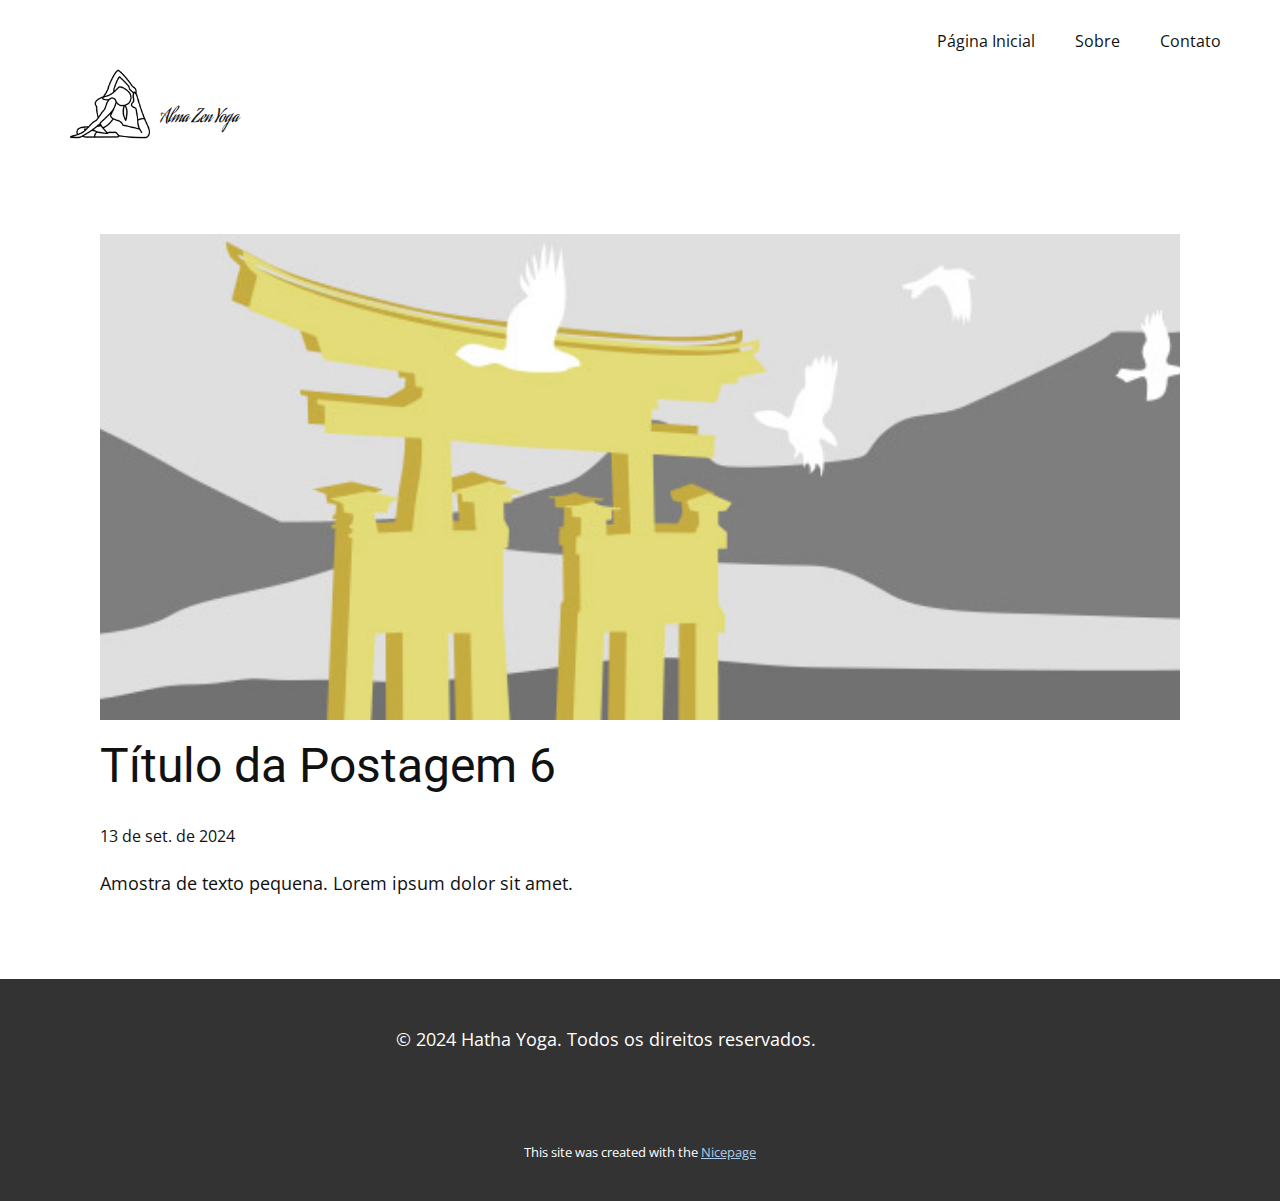
<file: SiteAlmaZenV2/AlmaZen/blog/post-5.html>
<!DOCTYPE html>
<html style="font-size: 16px;" lang="pt"><head>
    <meta name="viewport" content="width=device-width, initial-scale=1.0">
    <meta charset="utf-8">
    <meta name="keywords" content="Título da Postagem 1">
    <meta name="description" content="">
    <title>Título da Postagem 6</title>
    <link rel="stylesheet" href="../nicepage.css" media="screen">
<link rel="stylesheet" href="../Post-Template.css" media="screen">
    <script class="u-script" type="text/javascript" src="../jquery.js" defer=""></script>
    <script class="u-script" type="text/javascript" src="../nicepage.js" defer=""></script>
    <meta name="generator" content="Nicepage 6.17.0, nicepage.com">
    <link id="u-theme-google-font" rel="stylesheet" href="https://fonts.googleapis.com/css?family=Roboto:100,100i,300,300i,400,400i,500,500i,700,700i,900,900i|Open+Sans:300,300i,400,400i,500,500i,600,600i,700,700i,800,800i">
    <link id="u-page-google-font" rel="stylesheet" href="https://fonts.googleapis.com/css?family=Aguafina+Script:400">
    
    
    
    <script type="application/ld+json">{
		"@context": "http://schema.org",
		"@type": "Organization",
		"name": "",
		"logo": "images/mulher-esticando-o-corpo-no-chao.png"
}</script>
    <meta name="theme-color" content="#478ac9">
  <meta data-intl-tel-input-cdn-path="intlTelInput/"></head>
  <body data-path-to-root="./" data-include-products="false" class="u-body u-xl-mode" data-lang="pt"><header class="u-clearfix u-header u-header" id="sec-fc55"><div class="u-clearfix u-sheet u-sheet-1">
        <nav class="u-menu u-menu-one-level u-offcanvas u-menu-1">
          <div class="menu-collapse" style="font-size: 1rem; letter-spacing: 0px;">
            <a class="u-button-style u-custom-left-right-menu-spacing u-custom-padding-bottom u-custom-top-bottom-menu-spacing u-nav-link u-text-active-palette-1-base u-text-hover-palette-2-base" href="#">
              <svg class="u-svg-link" viewBox="0 0 24 24"><use xlink:href="#menu-hamburger"></use></svg>
              <svg class="u-svg-content" version="1.1" id="menu-hamburger" viewBox="0 0 16 16" x="0px" y="0px" xmlns:xlink="http://www.w3.org/1999/xlink" xmlns="http://www.w3.org/2000/svg"><g><rect y="1" width="16" height="2"></rect><rect y="7" width="16" height="2"></rect><rect y="13" width="16" height="2"></rect>
</g></svg>
            </a>
          </div>
          <div class="u-custom-menu u-nav-container">
            <ul class="u-nav u-unstyled u-nav-1"><li class="u-nav-item"><a class="u-button-style u-nav-link u-text-active-palette-1-base u-text-hover-palette-2-base" href="../" style="padding: 10px 20px;">Página Inicial</a>
</li><li class="u-nav-item"><a class="u-button-style u-nav-link u-text-active-palette-1-base u-text-hover-palette-2-base" href="../Sobre.html" style="padding: 10px 20px;">Sobre</a>
</li><li class="u-nav-item"><a class="u-button-style u-nav-link u-text-active-palette-1-base u-text-hover-palette-2-base" href="../Contato.html" style="padding: 10px 20px;">Contato</a>
</li></ul>
          </div>
          <div class="u-custom-menu u-nav-container-collapse">
            <div class="u-black u-container-style u-inner-container-layout u-opacity u-opacity-95 u-sidenav">
              <div class="u-inner-container-layout u-sidenav-overflow">
                <div class="u-menu-close"></div>
                <ul class="u-align-center u-nav u-popupmenu-items u-unstyled u-nav-2"><li class="u-nav-item"><a class="u-button-style u-nav-link" href="../">Página Inicial</a>
</li><li class="u-nav-item"><a class="u-button-style u-nav-link" href="../Sobre.html">Sobre</a>
</li><li class="u-nav-item"><a class="u-button-style u-nav-link" href="../Contato.html">Contato</a>
</li></ul>
              </div>
            </div>
            <div class="u-black u-menu-overlay u-opacity u-opacity-70"></div>
          </div>
        </nav>
        <a href="#" class="u-image u-logo u-image-1" data-image-width="512" data-image-height="512">
          <img src="../images/mulher-esticando-o-corpo-no-chao.png" class="u-logo-image u-logo-image-1">
        </a>
        <p class="u-custom-font u-text u-text-default u-text-1">Alma Zen Yoga&nbsp;</p>
      </div></header>
    <section class="u-align-center u-clearfix u-section-1" id="sec-40ff">
      <div class="u-clearfix u-sheet u-valign-middle-md u-valign-middle-sm u-valign-middle-xs u-sheet-1"><!--post_details--><!--post_details_options_json--><!--{"source":""}--><!--/post_details_options_json--><!--blog_post-->
        <div class="u-container-style u-expanded-width u-post-details u-post-details-1">
          <div class="u-container-layout u-valign-middle u-container-layout-1"><!--blog_post_image-->
            <img alt="" class="u-blog-control u-expanded-width u-image u-image-default u-image-1" src="../images/8ad73f3c.jpeg"><!--/blog_post_image--><!--blog_post_header-->
            <h2 class="u-blog-control u-text u-text-1">Título da Postagem 6</h2><!--/blog_post_header--><!--blog_post_metadata-->
            <div class="u-blog-control u-metadata u-metadata-1"><!--blog_post_metadata_date-->
              <span class="u-meta-date u-meta-icon">13 de set. de 2024</span><!--/blog_post_metadata_date--><!--blog_post_metadata_category-->
              <!--/blog_post_metadata_category--><!--blog_post_metadata_comments-->
              <!--/blog_post_metadata_comments-->
            </div><!--/blog_post_metadata--><!--blog_post_content-->
            <div class="u-align-justify u-blog-control u-post-content u-text u-text-2 fr-view">
  Amostra de texto pequena. Lorem ipsum dolor sit amet.
  </div><!--/blog_post_content-->
          </div>
        </div><!--/blog_post--><!--/post_details-->
      </div>
    </section>
    
    
    
    <footer class="u-align-center u-clearfix u-footer u-grey-80 u-footer" id="sec-64d2"><div class="u-clearfix u-sheet u-valign-middle u-sheet-1">
        <p class="u-text u-text-default u-text-1">© 2024 Hatha Yoga. Todos os direitos reservados.</p>
      </div></footer>
    <section class="u-backlink u-clearfix u-grey-80">
      <p class="u-text">
        <span>This site was created with the </span>
        <a class="u-link" href="https://nicepage.com/" target="_blank" rel="nofollow">
          <span>Nicepage</span>
        </a>
      </p>
    </section>
  
</body></html>
</file>
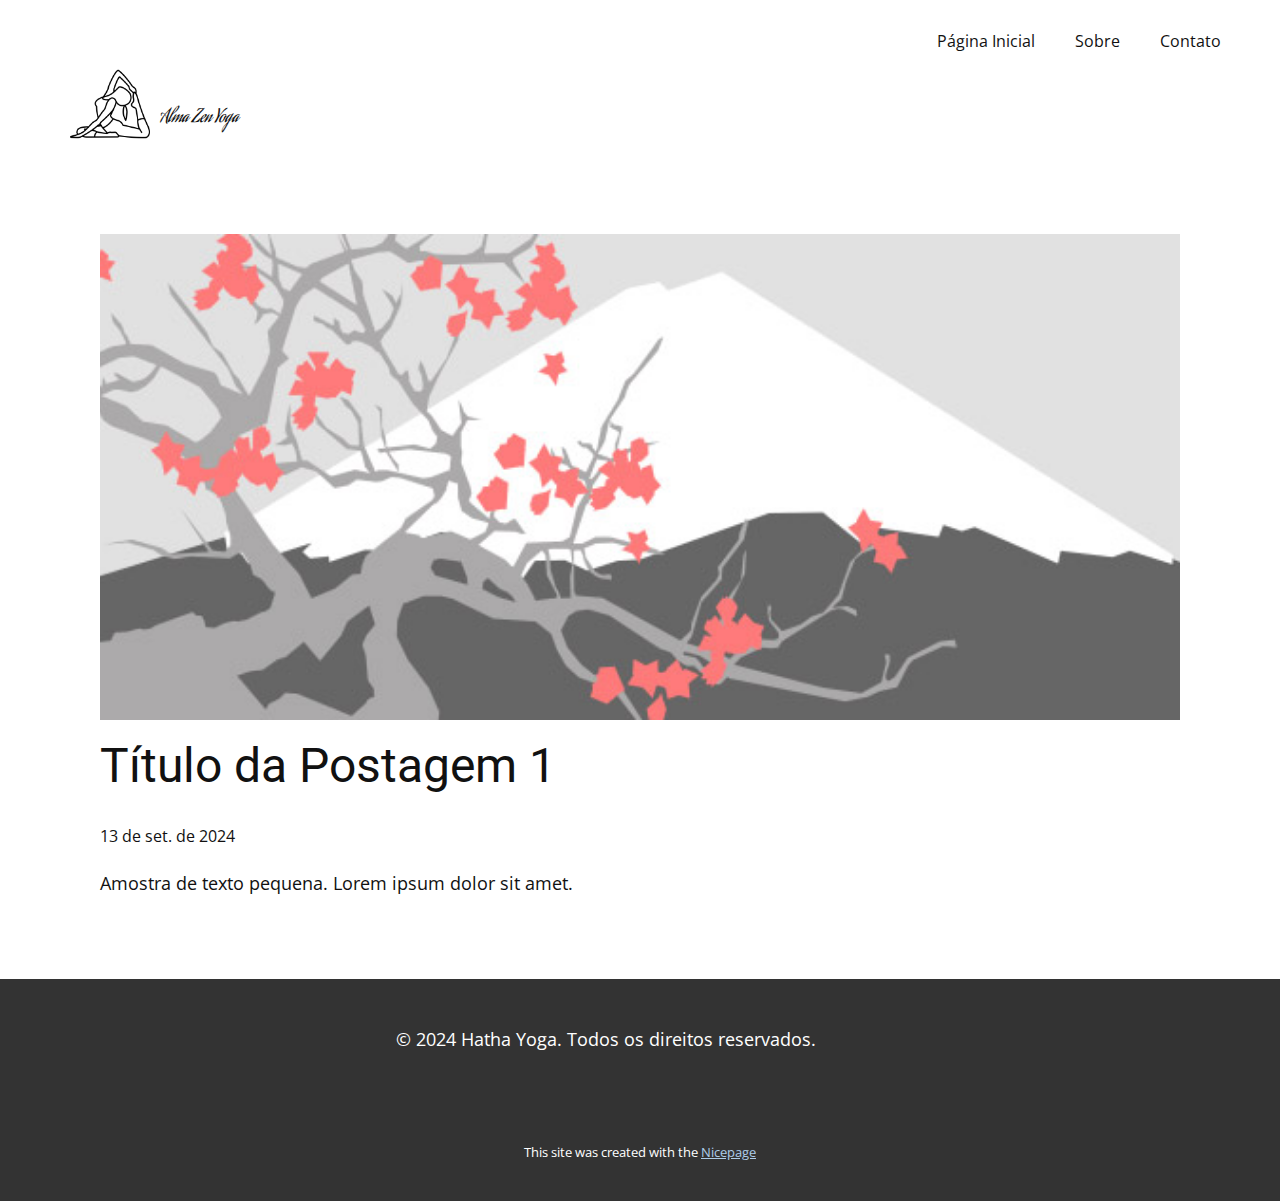
<file: SiteAlmaZenV2/AlmaZen/blog/post.html>
<!DOCTYPE html>
<html style="font-size: 16px;" lang="pt"><head>
    <meta name="viewport" content="width=device-width, initial-scale=1.0">
    <meta charset="utf-8">
    <meta name="keywords" content="Título da Postagem 1">
    <meta name="description" content="">
    <title>Título da Postagem 1</title>
    <link rel="stylesheet" href="../nicepage.css" media="screen">
<link rel="stylesheet" href="../Post-Template.css" media="screen">
    <script class="u-script" type="text/javascript" src="../jquery.js" defer=""></script>
    <script class="u-script" type="text/javascript" src="../nicepage.js" defer=""></script>
    <meta name="generator" content="Nicepage 6.17.0, nicepage.com">
    <link id="u-theme-google-font" rel="stylesheet" href="https://fonts.googleapis.com/css?family=Roboto:100,100i,300,300i,400,400i,500,500i,700,700i,900,900i|Open+Sans:300,300i,400,400i,500,500i,600,600i,700,700i,800,800i">
    <link id="u-page-google-font" rel="stylesheet" href="https://fonts.googleapis.com/css?family=Aguafina+Script:400">
    
    
    
    <script type="application/ld+json">{
		"@context": "http://schema.org",
		"@type": "Organization",
		"name": "",
		"logo": "images/mulher-esticando-o-corpo-no-chao.png"
}</script>
    <meta name="theme-color" content="#478ac9">
  <meta data-intl-tel-input-cdn-path="intlTelInput/"></head>
  <body data-path-to-root="./" data-include-products="false" class="u-body u-xl-mode" data-lang="pt"><header class="u-clearfix u-header u-header" id="sec-fc55"><div class="u-clearfix u-sheet u-sheet-1">
        <nav class="u-menu u-menu-one-level u-offcanvas u-menu-1">
          <div class="menu-collapse" style="font-size: 1rem; letter-spacing: 0px;">
            <a class="u-button-style u-custom-left-right-menu-spacing u-custom-padding-bottom u-custom-top-bottom-menu-spacing u-nav-link u-text-active-palette-1-base u-text-hover-palette-2-base" href="#">
              <svg class="u-svg-link" viewBox="0 0 24 24"><use xlink:href="#menu-hamburger"></use></svg>
              <svg class="u-svg-content" version="1.1" id="menu-hamburger" viewBox="0 0 16 16" x="0px" y="0px" xmlns:xlink="http://www.w3.org/1999/xlink" xmlns="http://www.w3.org/2000/svg"><g><rect y="1" width="16" height="2"></rect><rect y="7" width="16" height="2"></rect><rect y="13" width="16" height="2"></rect>
</g></svg>
            </a>
          </div>
          <div class="u-custom-menu u-nav-container">
            <ul class="u-nav u-unstyled u-nav-1"><li class="u-nav-item"><a class="u-button-style u-nav-link u-text-active-palette-1-base u-text-hover-palette-2-base" href="../" style="padding: 10px 20px;">Página Inicial</a>
</li><li class="u-nav-item"><a class="u-button-style u-nav-link u-text-active-palette-1-base u-text-hover-palette-2-base" href="../Sobre.html" style="padding: 10px 20px;">Sobre</a>
</li><li class="u-nav-item"><a class="u-button-style u-nav-link u-text-active-palette-1-base u-text-hover-palette-2-base" href="../Contato.html" style="padding: 10px 20px;">Contato</a>
</li></ul>
          </div>
          <div class="u-custom-menu u-nav-container-collapse">
            <div class="u-black u-container-style u-inner-container-layout u-opacity u-opacity-95 u-sidenav">
              <div class="u-inner-container-layout u-sidenav-overflow">
                <div class="u-menu-close"></div>
                <ul class="u-align-center u-nav u-popupmenu-items u-unstyled u-nav-2"><li class="u-nav-item"><a class="u-button-style u-nav-link" href="../">Página Inicial</a>
</li><li class="u-nav-item"><a class="u-button-style u-nav-link" href="../Sobre.html">Sobre</a>
</li><li class="u-nav-item"><a class="u-button-style u-nav-link" href="../Contato.html">Contato</a>
</li></ul>
              </div>
            </div>
            <div class="u-black u-menu-overlay u-opacity u-opacity-70"></div>
          </div>
        </nav>
        <a href="#" class="u-image u-logo u-image-1" data-image-width="512" data-image-height="512">
          <img src="../images/mulher-esticando-o-corpo-no-chao.png" class="u-logo-image u-logo-image-1">
        </a>
        <p class="u-custom-font u-text u-text-default u-text-1">Alma Zen Yoga&nbsp;</p>
      </div></header>
    <section class="u-align-center u-clearfix u-section-1" id="sec-40ff">
      <div class="u-clearfix u-sheet u-valign-middle-md u-valign-middle-sm u-valign-middle-xs u-sheet-1"><!--post_details--><!--post_details_options_json--><!--{"source":""}--><!--/post_details_options_json--><!--blog_post-->
        <div class="u-container-style u-expanded-width u-post-details u-post-details-1">
          <div class="u-container-layout u-valign-middle u-container-layout-1"><!--blog_post_image-->
            <img alt="" class="u-blog-control u-expanded-width u-image u-image-default u-image-1" src="../images/0fd3416c.jpeg"><!--/blog_post_image--><!--blog_post_header-->
            <h2 class="u-blog-control u-text u-text-1">Título da Postagem 1</h2><!--/blog_post_header--><!--blog_post_metadata-->
            <div class="u-blog-control u-metadata u-metadata-1"><!--blog_post_metadata_date-->
              <span class="u-meta-date u-meta-icon">13 de set. de 2024</span><!--/blog_post_metadata_date--><!--blog_post_metadata_category-->
              <!--/blog_post_metadata_category--><!--blog_post_metadata_comments-->
              <!--/blog_post_metadata_comments-->
            </div><!--/blog_post_metadata--><!--blog_post_content-->
            <div class="u-align-justify u-blog-control u-post-content u-text u-text-2 fr-view">
  Amostra de texto pequena. Lorem ipsum dolor sit amet.
  </div><!--/blog_post_content-->
          </div>
        </div><!--/blog_post--><!--/post_details-->
      </div>
    </section>
    
    
    
    <footer class="u-align-center u-clearfix u-footer u-grey-80 u-footer" id="sec-64d2"><div class="u-clearfix u-sheet u-valign-middle u-sheet-1">
        <p class="u-text u-text-default u-text-1">© 2024 Hatha Yoga. Todos os direitos reservados.</p>
      </div></footer>
    <section class="u-backlink u-clearfix u-grey-80">
      <p class="u-text">
        <span>This site was created with the </span>
        <a class="u-link" href="https://nicepage.com/" target="_blank" rel="nofollow">
          <span>Nicepage</span>
        </a>
      </p>
    </section>
  
</body></html>
</file>
